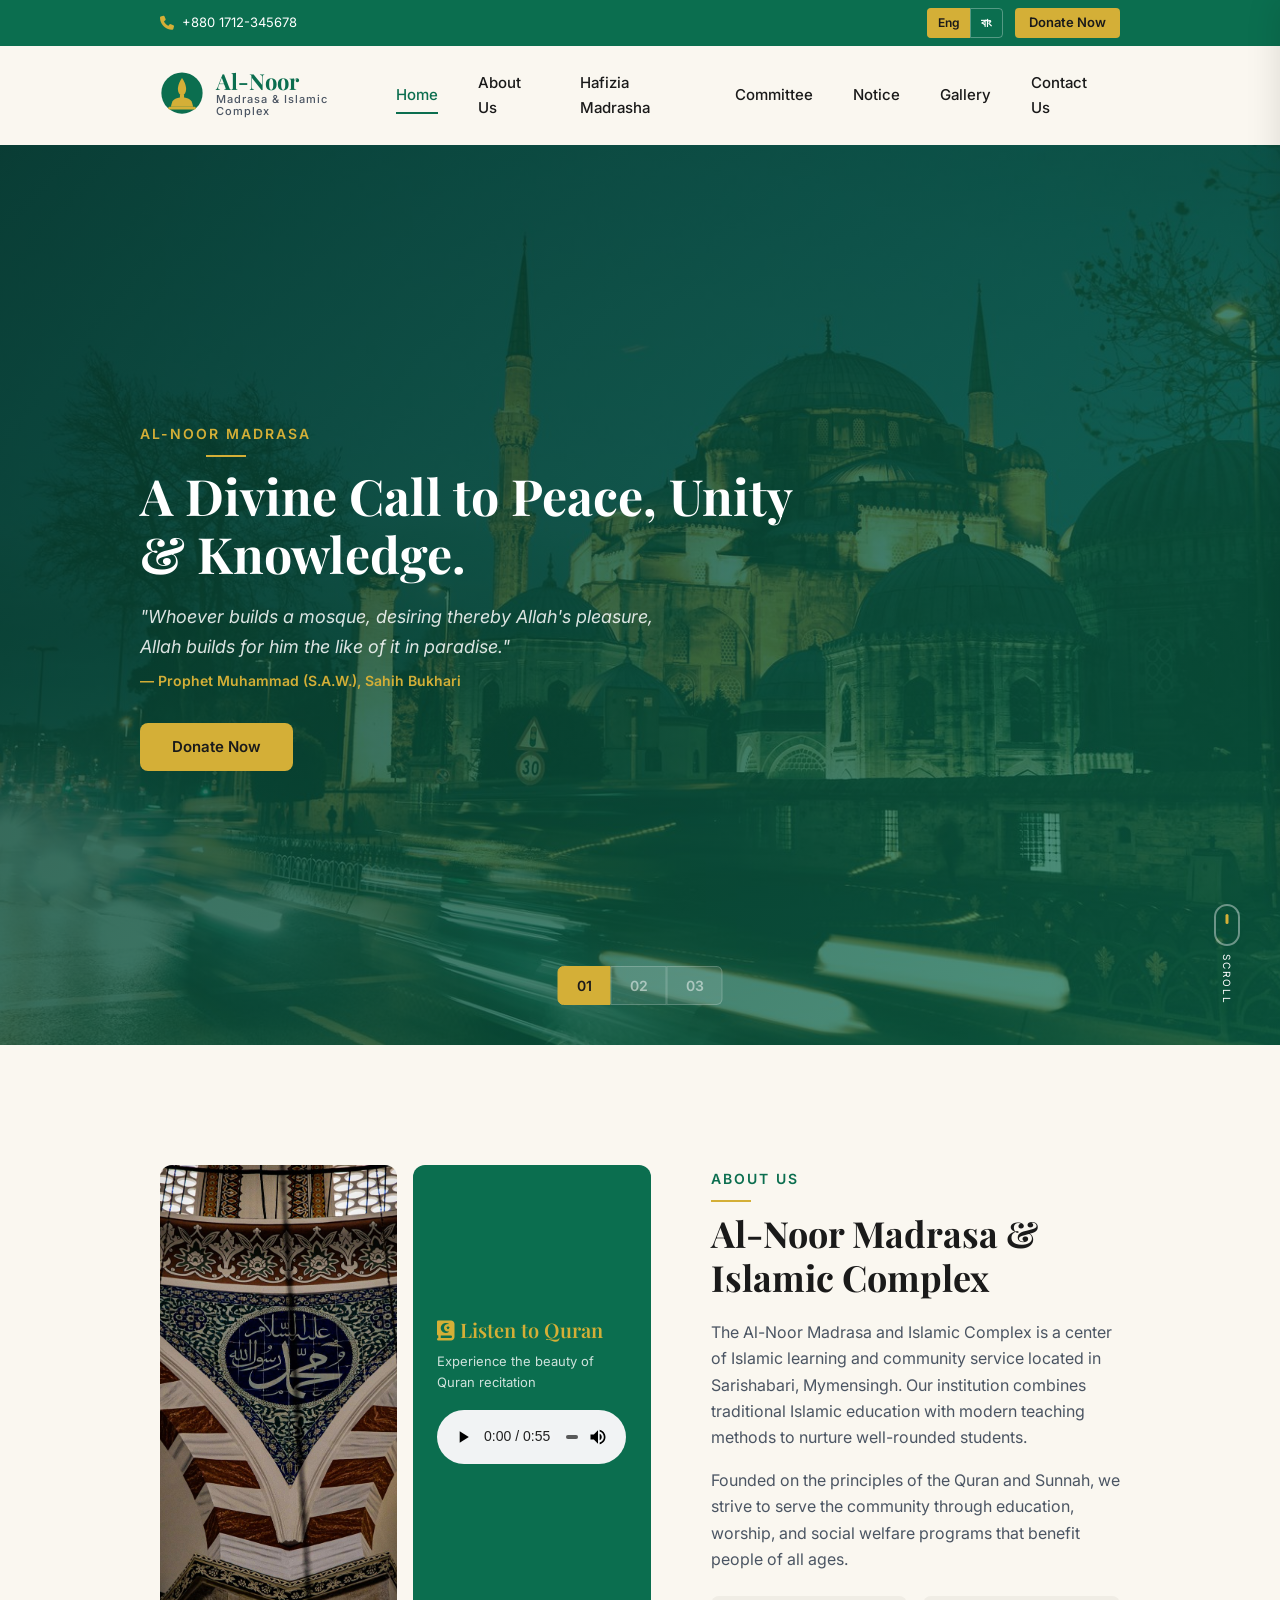
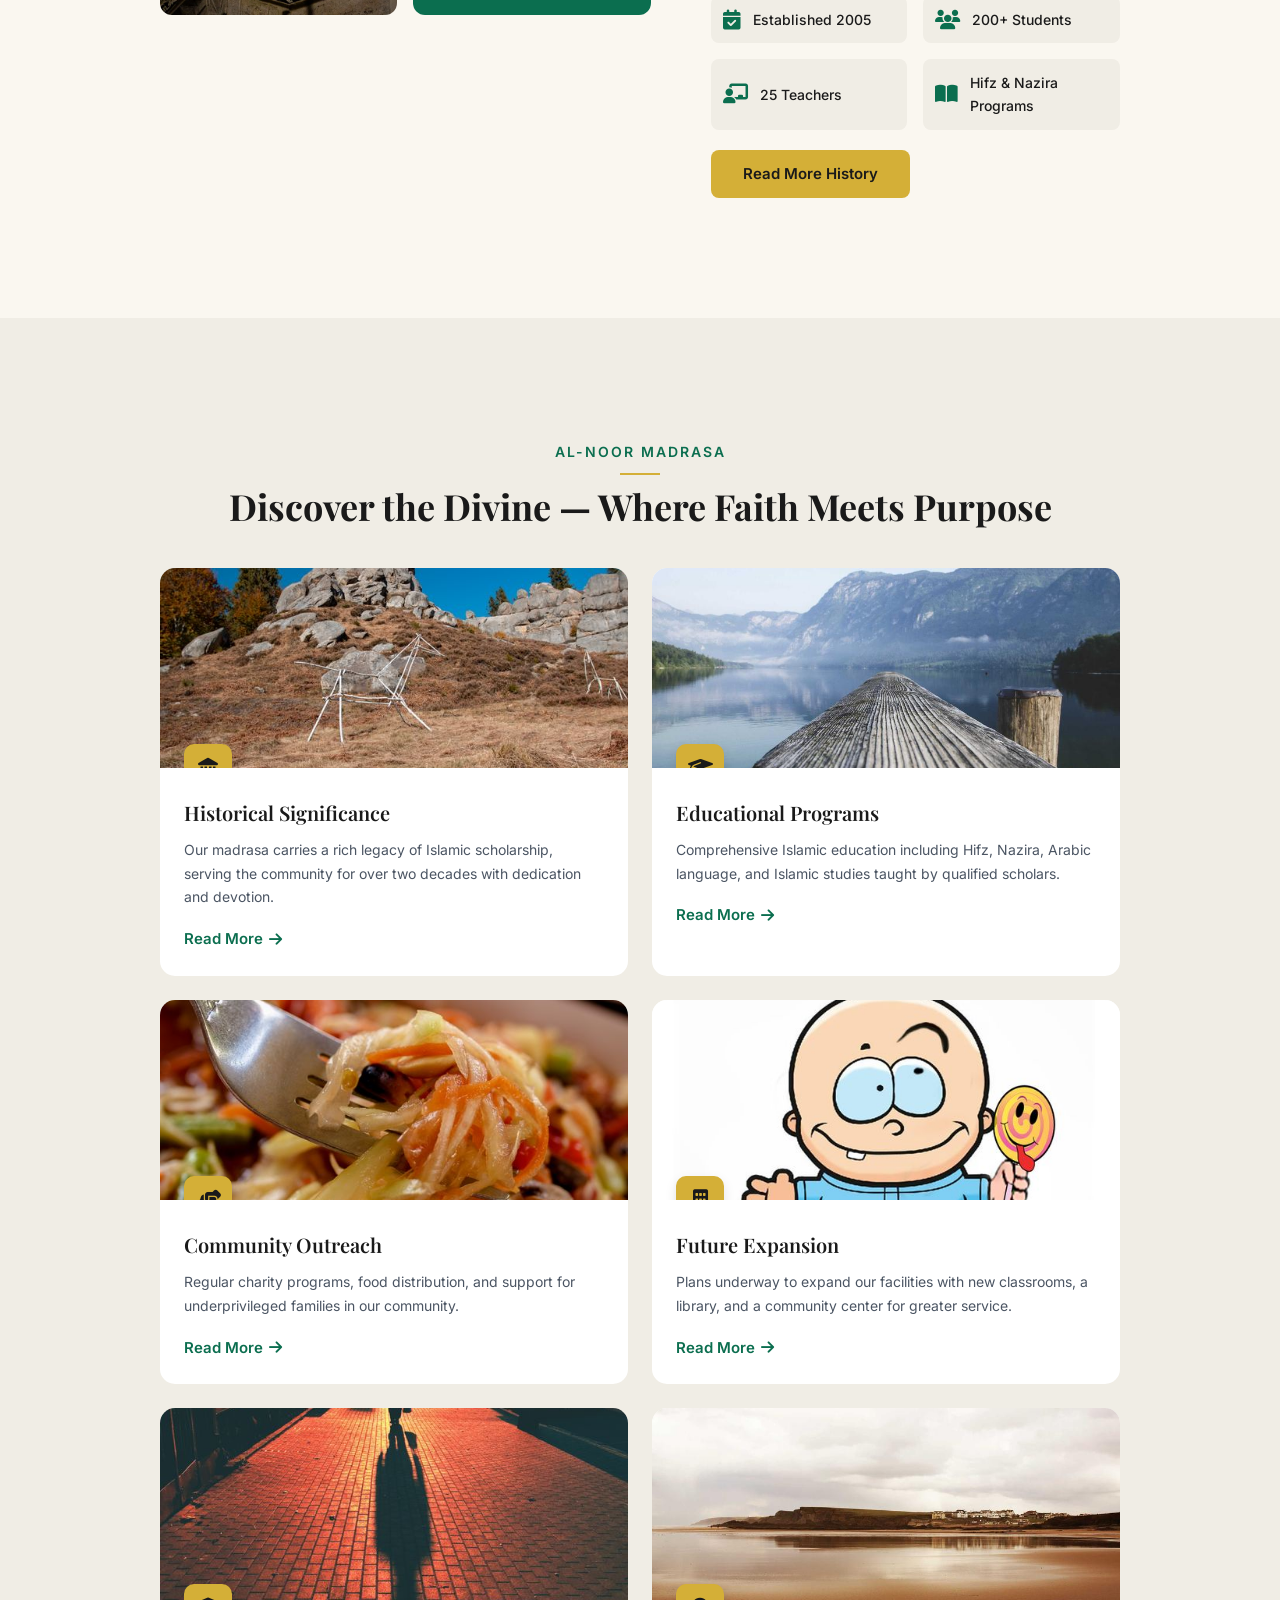
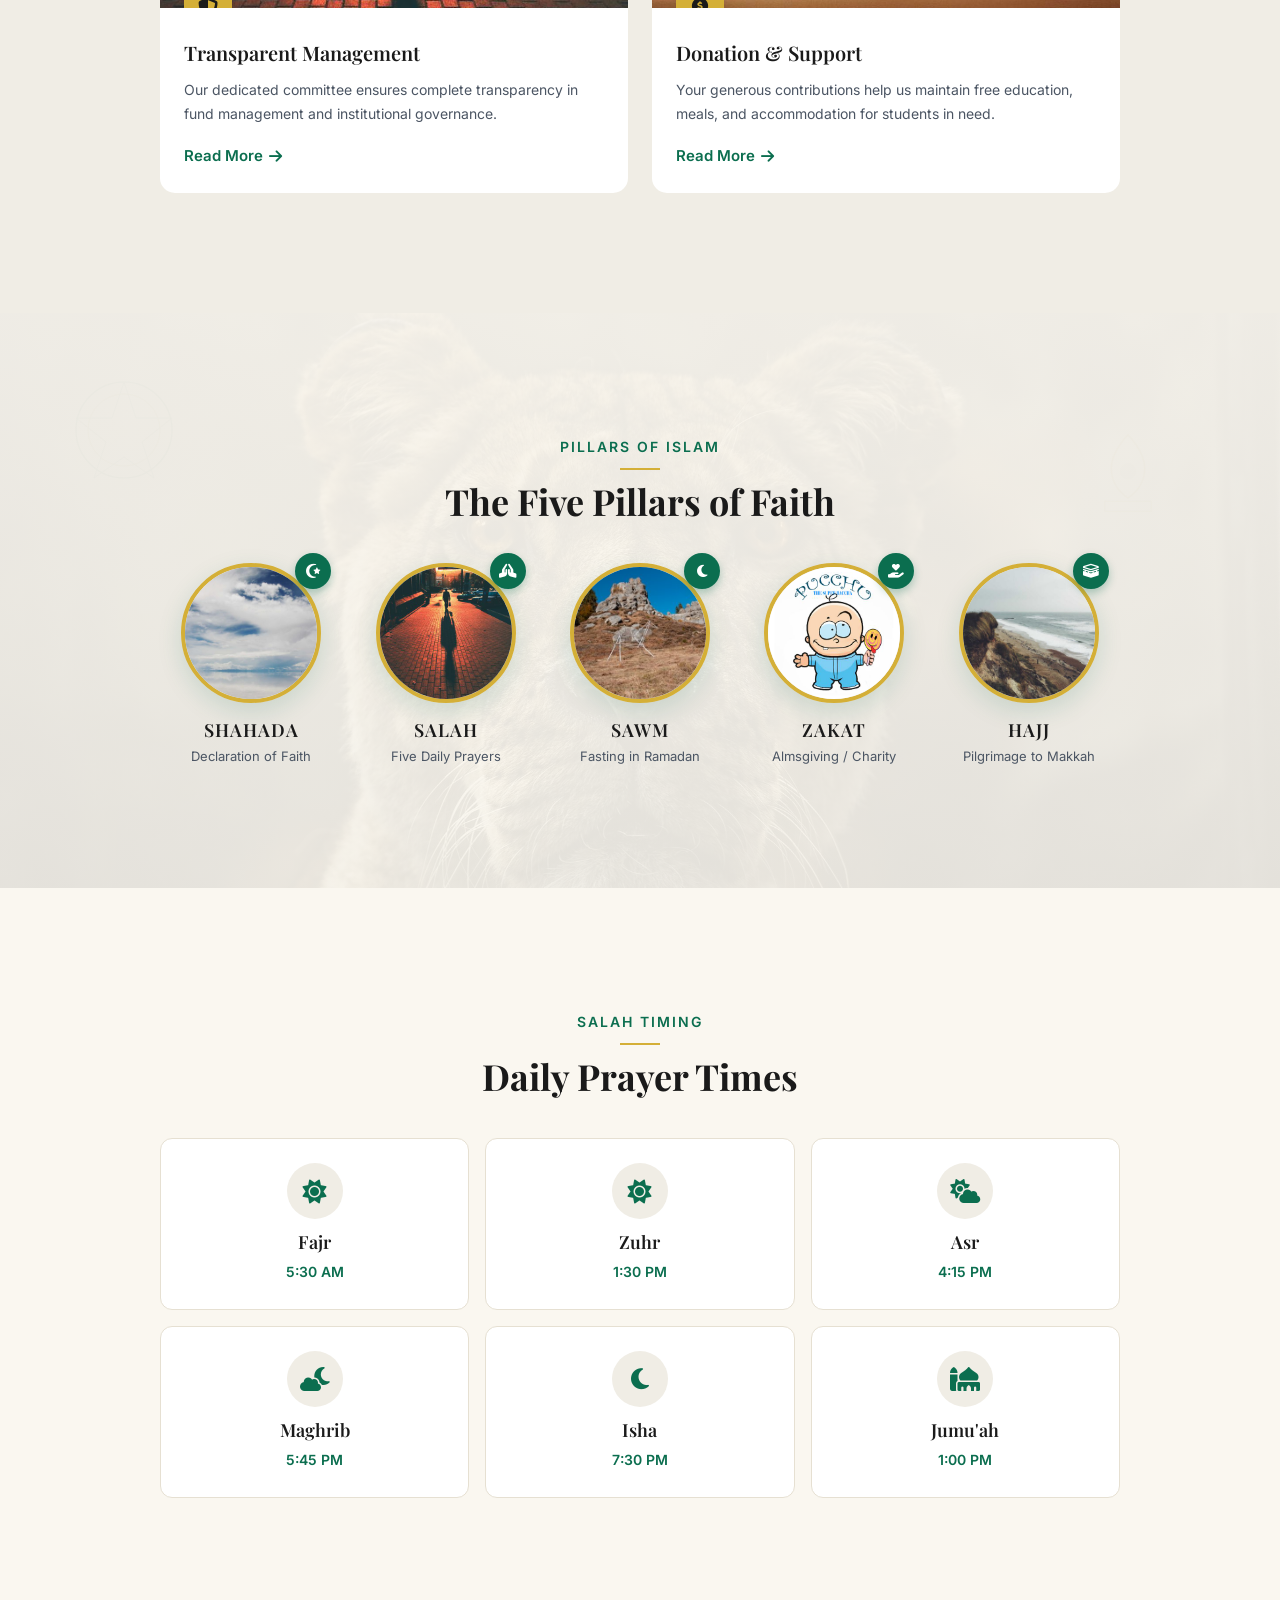
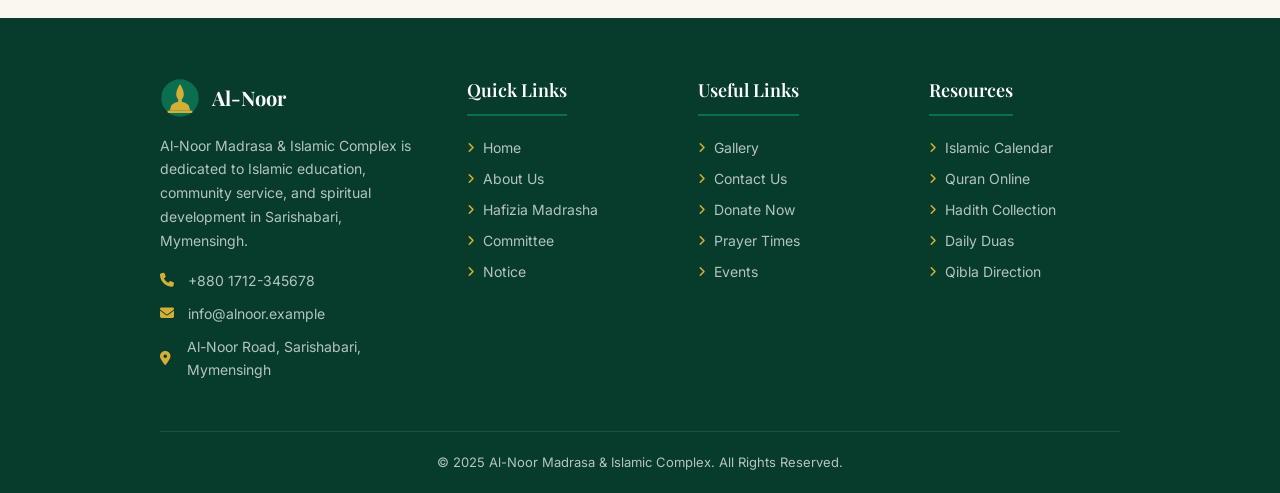
<file: index.html>
<!DOCTYPE html>
<html lang="en">
<head>
  <meta charset="UTF-8">
  <meta name="viewport" content="width=device-width, initial-scale=1.0">
  <title>Al-Noor Madrasa & Islamic Complex - Home</title>
  <meta name="description" content="Al-Noor Madrasa & Islamic Complex - A place of learning, worship, and community.">
  <link rel="icon" type="image/svg+xml" href="assets/img/icons/favicon.svg">
  <link rel="preconnect" href="https://fonts.googleapis.com">
  <link rel="preconnect" href="https://fonts.gstatic.com" crossorigin>
  <link href="https://fonts.googleapis.com/css2?family=Inter:wght@400;500;600;700&family=Playfair+Display:wght@400;500;600;700&display=swap" rel="stylesheet">
  <link rel="stylesheet" href="https://cdnjs.cloudflare.com/ajax/libs/font-awesome/6.5.1/css/all.min.css">
  <link rel="stylesheet" href="assets/css/style.css?v=2">
</head>
<body>

<!-- Preloader -->
<div class="preloader">
  <div class="preloader-inner">
    <div class="logo-text">Al-Noor</div>
    <div class="loading-text">
      <span class="letter">L</span><span class="letter">o</span><span class="letter">a</span><span class="letter">d</span><span class="letter">i</span><span class="letter">n</span><span class="letter">g</span><span class="letter">.</span><span class="letter">.</span><span class="letter">.</span>
    </div>
  </div>
</div>

<!-- Menu Overlay -->
<div class="menu-overlay"></div>

<!-- Mobile Menu -->
<div class="th-menu-wrapper">
  <div class="th-menu-area">
    <button class="th-menu-toggle-close"><i class="fas fa-times"></i></button>
    <div class="mobile-logo">
      <a href="index.html" style="display:flex;align-items:center;gap:10px;">
        <img src="assets/img/icons/favicon.svg" alt="Logo" style="width:36px;">
        <span style="font-family:var(--title-font);font-size:18px;font-weight:700;color:var(--theme-color);">Al-Noor</span>
      </a>
    </div>
    <nav class="th-mobile-menu">
      <ul>
        <li><a href="index.html" class="active">Home</a></li>
        <li><a href="about-us.html">About Us</a></li>
        <li><a href="hafizia-madrasha.html">Hafizia Madrasha</a></li>
        <li><a href="committee.html">Committee</a></li>
        <li><a href="notice.html">Notice</a></li>
        <li><a href="gallery.html">Gallery</a></li>
        <li><a href="contact-us.html">Contact Us</a></li>
      </ul>
    </nav>
  </div>
</div>

<!-- Header -->
<header class="th-header">
  <div class="header-top">
    <div class="container">
      <div style="display:flex;justify-content:space-between;align-items:center;">
        <div class="header-links" style="display:flex;gap:20px;">
          <li><i class="fas fa-phone"></i><a href="tel:+8801712345678">+880 1712-345678</a></li>
          <li style="display:none;" class="d-md-block"><i class="fas fa-map-marker-alt"></i> Al-Noor Road, Sarishabari, Mymensingh</li>
        </div>
        <div style="display:flex;align-items:center;gap:12px;">
          <div class="lang-toggle">
            <a href="#" class="active">Eng</a>
            <a href="#">বাং</a>
          </div>
          <a href="donate.html" style="padding:4px 14px;background:var(--theme-color2);color:var(--title-color);font-size:13px;font-weight:600;border-radius:4px;">Donate Now</a>
        </div>
      </div>
    </div>
  </div>
  <div class="sticky-wrapper">
    <div class="menu-area">
      <div class="container" style="display:flex;align-items:center;justify-content:space-between;">
        <div class="header-logo">
          <a href="index.html">
            <img src="assets/img/icons/favicon.svg" alt="Logo" class="logo-icon" style="width:44px;height:44px;">
            <span class="logo-text">Al-Noor<small>Madrasa & Islamic Complex</small></span>
          </a>
        </div>
        <nav class="main-menu">
          <ul>
            <li><a href="index.html" class="active">Home</a></li>
            <li><a href="about-us.html">About Us</a></li>
            <li><a href="hafizia-madrasha.html">Hafizia Madrasha</a></li>
            <li><a href="committee.html">Committee</a></li>
            <li><a href="notice.html">Notice</a></li>
            <li><a href="gallery.html">Gallery</a></li>
            <li><a href="contact-us.html">Contact Us</a></li>
          </ul>
        </nav>
        <button type="button" class="th-menu-toggle"><i class="fas fa-bars"></i></button>
      </div>
    </div>
  </div>
</header>

<!-- Hero Slider -->
<div class="th-hero-wrapper">
  <div class="hero-slider">
    <div class="hero-slide active" style="position:absolute;top:0;left:0;width:100%;height:100%;opacity:1;z-index:1;">
      <div class="hero-bg" style="background-image:url('assets/img/hero/hero-1.jpg');"></div>
      <div class="container hero-content">
        <div>
          <span class="sub-title" data-ani="slideindown" data-ani-delay="0.2s">Al-Noor Madrasa</span>
          <h1 class="hero-title" data-ani="slideinup" data-ani-delay="0.4s">A Divine Call to Peace, Unity & Knowledge.</h1>
          <p class="hero-text" data-ani="slideinup" data-ani-delay="0.6s">"Whoever builds a mosque, desiring thereby Allah's pleasure, Allah builds for him the like of it in paradise."<cite>— Prophet Muhammad (S.A.W.), Sahih Bukhari</cite></p>
          <a href="donate.html" class="th-btn" data-ani="slideinup" data-ani-delay="0.8s"><span class="btn-text" data-front="Donate Now" data-back="Donate Now"></span></a>
        </div>
      </div>
    </div>
    <div class="hero-slide" style="position:absolute;top:0;left:0;width:100%;height:100%;opacity:0;z-index:0;">
      <div class="hero-bg" style="background-image:url('assets/img/hero/hero-2.jpg');"></div>
      <div class="container hero-content">
        <div>
          <span class="sub-title" data-ani="slideindown" data-ani-delay="0.2s">Education & Faith</span>
          <h1 class="hero-title" data-ani="slideinup" data-ani-delay="0.4s">Nurturing Minds, Strengthening Souls.</h1>
          <p class="hero-text" data-ani="slideinup" data-ani-delay="0.6s">"Seeking knowledge is an obligation upon every Muslim."<cite>— Prophet Muhammad (S.A.W.), Sunan Ibn Majah</cite></p>
          <a href="about-us.html" class="th-btn" data-ani="slideinup" data-ani-delay="0.8s"><span class="btn-text" data-front="Learn More" data-back="Learn More"></span></a>
        </div>
      </div>
    </div>
    <div class="hero-slide" style="position:absolute;top:0;left:0;width:100%;height:100%;opacity:0;z-index:0;">
      <div class="hero-bg" style="background-image:url('assets/img/hero/hero-3.jpg');"></div>
      <div class="container hero-content">
        <div>
          <span class="sub-title" data-ani="slideindown" data-ani-delay="0.2s">Community Service</span>
          <h1 class="hero-title" data-ani="slideinup" data-ani-delay="0.4s">Building a Stronger Ummah Together.</h1>
          <p class="hero-text" data-ani="slideinup" data-ani-delay="0.6s">"The best of people are those who are most beneficial to people."<cite>— Prophet Muhammad (S.A.W.), Al-Mu'jam al-Awsat</cite></p>
          <a href="hafizia-madrasha.html" class="th-btn" data-ani="slideinup" data-ani-delay="0.8s"><span class="btn-text" data-front="Our Programs" data-back="Our Programs"></span></a>
        </div>
      </div>
    </div>
  </div>
  <div class="slider-controller">
    <div class="hero-tabs">
      <button class="tab-btn active">01</button>
      <button class="tab-btn">02</button>
      <button class="tab-btn">03</button>
    </div>
  </div>
  <div class="scroll-down">
    <a href="#about">
      <span class="scroll-mouse"></span>
      <span style="writing-mode:vertical-rl;text-orientation:mixed;font-size:10px;letter-spacing:2px;">SCROLL</span>
    </a>
  </div>
</div>

<!-- About Section -->
<section class="about-section" id="about">
  <div class="container">
    <div class="about-grid">
      <div class="about-images" data-ani="slideinleft">
        <div class="img-main">
          <img src="assets/img/about/about-1.jpg" alt="About Al-Noor Madrasa">
        </div>
        <div class="audio-card">
          <h3><i class="fas fa-quran"></i> Listen to Quran</h3>
          <p>Experience the beauty of Quran recitation</p>
          <audio controls>
            <source src="assets/audio/recitation.mp3" type="audio/mpeg">
            Your browser does not support the audio element.
          </audio>
        </div>
      </div>
      <div class="about-content" data-ani="slideinright">
        <span class="sub-title text-start">About Us</span>
        <h2 class="sec-title">Al-Noor Madrasa & Islamic Complex</h2>
        <p>The Al-Noor Madrasa and Islamic Complex is a center of Islamic learning and community service located in Sarishabari, Mymensingh. Our institution combines traditional Islamic education with modern teaching methods to nurture well-rounded students.</p>
        <p>Founded on the principles of the Quran and Sunnah, we strive to serve the community through education, worship, and social welfare programs that benefit people of all ages.</p>
        <div class="about-facts">
          <div class="about-fact-item"><i class="fas fa-calendar-check"></i><span>Established 2005</span></div>
          <div class="about-fact-item"><i class="fas fa-users"></i><span>200+ Students</span></div>
          <div class="about-fact-item"><i class="fas fa-chalkboard-teacher"></i><span>25 Teachers</span></div>
          <div class="about-fact-item"><i class="fas fa-book-open"></i><span>Hifz & Nazira Programs</span></div>
        </div>
        <a href="about-us.html" class="th-btn"><span class="btn-text" data-front="Read More History" data-back="Read More History"></span></a>
      </div>
    </div>
  </div>
</section>

<!-- Features Section -->
<section class="features-section">
  <div class="container">
    <div class="title-area text-center" data-ani="slideinup">
      <span class="sub-title">Al-Noor Madrasa</span>
      <h2 class="sec-title">Discover the Divine — Where Faith Meets Purpose</h2>
    </div>
    <div class="features-grid">
      <div class="feature-card" data-ani="slideinup" data-ani-delay="0.1s">
        <div class="card-img">
          <img src="assets/img/features/feature-1.jpg" alt="Historical Significance">
          <span class="card-icon"><i class="fas fa-landmark"></i></span>
        </div>
        <div class="card-body">
          <h3>Historical Significance</h3>
          <p>Our madrasa carries a rich legacy of Islamic scholarship, serving the community for over two decades with dedication and devotion.</p>
          <a href="#" class="simple-btn">Read More <i class="fas fa-arrow-right"></i></a>
        </div>
      </div>
      <div class="feature-card" data-ani="slideinup" data-ani-delay="0.2s">
        <div class="card-img">
          <img src="assets/img/features/feature-2.jpg" alt="Educational Programs">
          <span class="card-icon"><i class="fas fa-graduation-cap"></i></span>
        </div>
        <div class="card-body">
          <h3>Educational Programs</h3>
          <p>Comprehensive Islamic education including Hifz, Nazira, Arabic language, and Islamic studies taught by qualified scholars.</p>
          <a href="#" class="simple-btn">Read More <i class="fas fa-arrow-right"></i></a>
        </div>
      </div>
      <div class="feature-card" data-ani="slideinup" data-ani-delay="0.3s">
        <div class="card-img">
          <img src="assets/img/features/feature-3.jpg" alt="Community Outreach">
          <span class="card-icon"><i class="fas fa-hands-helping"></i></span>
        </div>
        <div class="card-body">
          <h3>Community Outreach</h3>
          <p>Regular charity programs, food distribution, and support for underprivileged families in our community.</p>
          <a href="#" class="simple-btn">Read More <i class="fas fa-arrow-right"></i></a>
        </div>
      </div>
      <div class="feature-card" data-ani="slideinup" data-ani-delay="0.1s">
        <div class="card-img">
          <img src="assets/img/features/feature-4.jpg" alt="Future Expansion">
          <span class="card-icon"><i class="fas fa-building"></i></span>
        </div>
        <div class="card-body">
          <h3>Future Expansion</h3>
          <p>Plans underway to expand our facilities with new classrooms, a library, and a community center for greater service.</p>
          <a href="#" class="simple-btn">Read More <i class="fas fa-arrow-right"></i></a>
        </div>
      </div>
      <div class="feature-card" data-ani="slideinup" data-ani-delay="0.2s">
        <div class="card-img">
          <img src="assets/img/features/feature-5.jpg" alt="Transparent Management">
          <span class="card-icon"><i class="fas fa-shield-alt"></i></span>
        </div>
        <div class="card-body">
          <h3>Transparent Management</h3>
          <p>Our dedicated committee ensures complete transparency in fund management and institutional governance.</p>
          <a href="#" class="simple-btn">Read More <i class="fas fa-arrow-right"></i></a>
        </div>
      </div>
      <div class="feature-card" data-ani="slideinup" data-ani-delay="0.3s">
        <div class="card-img">
          <img src="assets/img/features/feature-6.jpg" alt="Donation & Support">
          <span class="card-icon"><i class="fas fa-donate"></i></span>
        </div>
        <div class="card-body">
          <h3>Donation & Support</h3>
          <p>Your generous contributions help us maintain free education, meals, and accommodation for students in need.</p>
          <a href="#" class="simple-btn">Read More <i class="fas fa-arrow-right"></i></a>
        </div>
      </div>
    </div>
  </div>
</section>

<!-- Pillars of Islam Section -->
<section class="pillars-section">
  <img src="assets/img/shapes/shape-1.svg" alt="" class="floating-shape shape-1" style="width:120px;">
  <img src="assets/img/shapes/shape-2.svg" alt="" class="floating-shape shape-2" style="width:100px;">
  <div class="container">
    <div class="title-area text-center" data-ani="slideinup">
      <span class="sub-title">Pillars of Islam</span>
      <h2 class="sec-title">The Five Pillars of Faith</h2>
    </div>
    <div class="pillars-grid">
      <div class="pillar-item" data-ani="slideinup" data-ani-delay="0.1s">
        <div class="pillar-img"><img src="assets/img/pillars/pillar-1.jpg" alt="Shahada"></div>
        <span class="pillar-icon"><i class="fas fa-star-and-crescent"></i></span>
        <h3>Shahada</h3>
        <p>Declaration of Faith</p>
      </div>
      <div class="pillar-item" data-ani="slideinup" data-ani-delay="0.2s">
        <div class="pillar-img"><img src="assets/img/pillars/pillar-2.jpg" alt="Salah"></div>
        <span class="pillar-icon"><i class="fas fa-praying-hands"></i></span>
        <h3>Salah</h3>
        <p>Five Daily Prayers</p>
      </div>
      <div class="pillar-item" data-ani="slideinup" data-ani-delay="0.3s">
        <div class="pillar-img"><img src="assets/img/pillars/pillar-3.jpg" alt="Sawm"></div>
        <span class="pillar-icon"><i class="fas fa-moon"></i></span>
        <h3>Sawm</h3>
        <p>Fasting in Ramadan</p>
      </div>
      <div class="pillar-item" data-ani="slideinup" data-ani-delay="0.4s">
        <div class="pillar-img"><img src="assets/img/pillars/pillar-4.jpg" alt="Zakat"></div>
        <span class="pillar-icon"><i class="fas fa-hand-holding-heart"></i></span>
        <h3>Zakat</h3>
        <p>Almsgiving / Charity</p>
      </div>
      <div class="pillar-item" data-ani="slideinup" data-ani-delay="0.5s">
        <div class="pillar-img"><img src="assets/img/pillars/pillar-5.jpg" alt="Hajj"></div>
        <span class="pillar-icon"><i class="fas fa-kaaba"></i></span>
        <h3>Hajj</h3>
        <p>Pilgrimage to Makkah</p>
      </div>
    </div>
  </div>
</section>

<!-- Prayer Timings Section -->
<section class="prayer-section">
  <div class="container">
    <div class="title-area text-center" data-ani="slideinup">
      <span class="sub-title">Salah Timing</span>
      <h2 class="sec-title">Daily Prayer Times</h2>
    </div>
    <div class="prayer-grid">
      <div class="prayer-item" data-ani="slideinup" data-ani-delay="0.1s">
        <div class="prayer-icon"><i class="fas fa-sun"></i></div>
        <h3>Fajr</h3>
        <span class="prayer-time">5:30 AM</span>
      </div>
      <div class="prayer-item" data-ani="slideinup" data-ani-delay="0.15s">
        <div class="prayer-icon"><i class="fas fa-sun"></i></div>
        <h3>Zuhr</h3>
        <span class="prayer-time">1:30 PM</span>
      </div>
      <div class="prayer-item" data-ani="slideinup" data-ani-delay="0.2s">
        <div class="prayer-icon"><i class="fas fa-cloud-sun"></i></div>
        <h3>Asr</h3>
        <span class="prayer-time">4:15 PM</span>
      </div>
      <div class="prayer-item" data-ani="slideinup" data-ani-delay="0.25s">
        <div class="prayer-icon"><i class="fas fa-cloud-moon"></i></div>
        <h3>Maghrib</h3>
        <span class="prayer-time">5:45 PM</span>
      </div>
      <div class="prayer-item" data-ani="slideinup" data-ani-delay="0.3s">
        <div class="prayer-icon"><i class="fas fa-moon"></i></div>
        <h3>Isha</h3>
        <span class="prayer-time">7:30 PM</span>
      </div>
      <div class="prayer-item" data-ani="slideinup" data-ani-delay="0.35s">
        <div class="prayer-icon"><i class="fas fa-mosque"></i></div>
        <h3>Jumu'ah</h3>
        <span class="prayer-time">1:00 PM</span>
      </div>
    </div>
  </div>
</section>

<!-- Footer -->
<footer class="footer-wrapper">
  <div class="container">
    <div class="footer-grid">
      <div class="footer-widget footer-about">
        <div class="footer-logo">
          <img src="assets/img/icons/favicon.svg" alt="Logo" class="logo-icon">
          <span>Al-Noor</span>
        </div>
        <p>Al-Noor Madrasa & Islamic Complex is dedicated to Islamic education, community service, and spiritual development in Sarishabari, Mymensingh.</p>
        <div class="footer-contact-item"><i class="fas fa-phone"></i><a href="tel:+8801712345678" style="color:inherit;">+880 1712-345678</a></div>
        <div class="footer-contact-item"><i class="fas fa-envelope"></i><a href="mailto:info@alnoor.example" style="color:inherit;">info@alnoor.example</a></div>
        <div class="footer-contact-item"><i class="fas fa-map-marker-alt"></i><span>Al-Noor Road, Sarishabari, Mymensingh</span></div>
      </div>
      <div class="footer-widget">
        <h3>Quick Links</h3>
        <div class="footer-links">
          <a href="index.html">Home</a>
          <a href="about-us.html">About Us</a>
          <a href="hafizia-madrasha.html">Hafizia Madrasha</a>
          <a href="committee.html">Committee</a>
          <a href="notice.html">Notice</a>
        </div>
      </div>
      <div class="footer-widget">
        <h3>Useful Links</h3>
        <div class="footer-links">
          <a href="gallery.html">Gallery</a>
          <a href="contact-us.html">Contact Us</a>
          <a href="donate.html">Donate Now</a>
          <a href="#">Prayer Times</a>
          <a href="#">Events</a>
        </div>
      </div>
      <div class="footer-widget">
        <h3>Resources</h3>
        <div class="footer-links">
          <a href="#">Islamic Calendar</a>
          <a href="#">Quran Online</a>
          <a href="#">Hadith Collection</a>
          <a href="#">Daily Duas</a>
          <a href="#">Qibla Direction</a>
        </div>
      </div>
    </div>
    <div class="footer-bottom">
      <p>&copy; 2025 Al-Noor Madrasa & Islamic Complex. All Rights Reserved.</p>
    </div>
  </div>
</footer>

<!-- Scroll Top Button -->
<div class="scroll-top-btn">
  <i class="fas fa-arrow-up"></i>
  <svg class="progress-ring" viewBox="0 0 54 54">
    <circle cx="27" cy="27" r="24"></circle>
  </svg>
</div>

<script src="assets/js/main.js?v=2"></script>
</body>
</html>
</file>
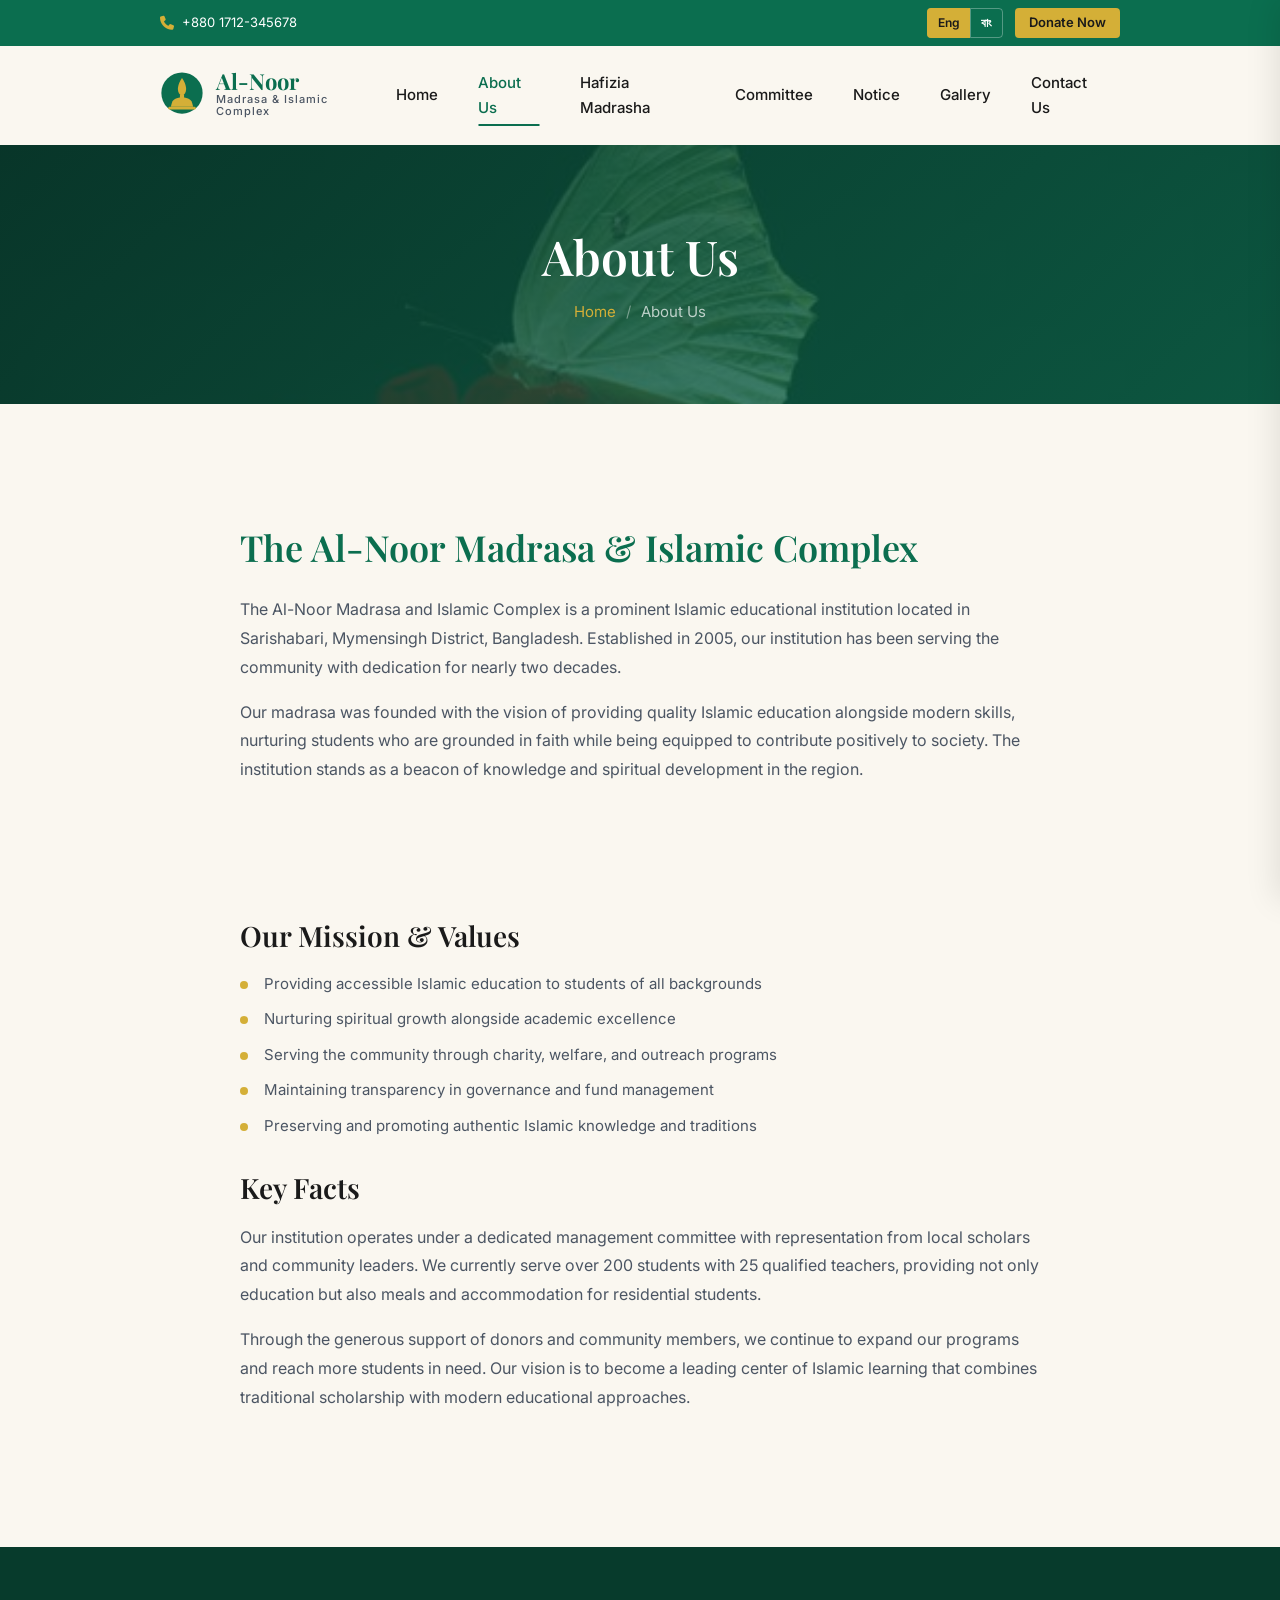
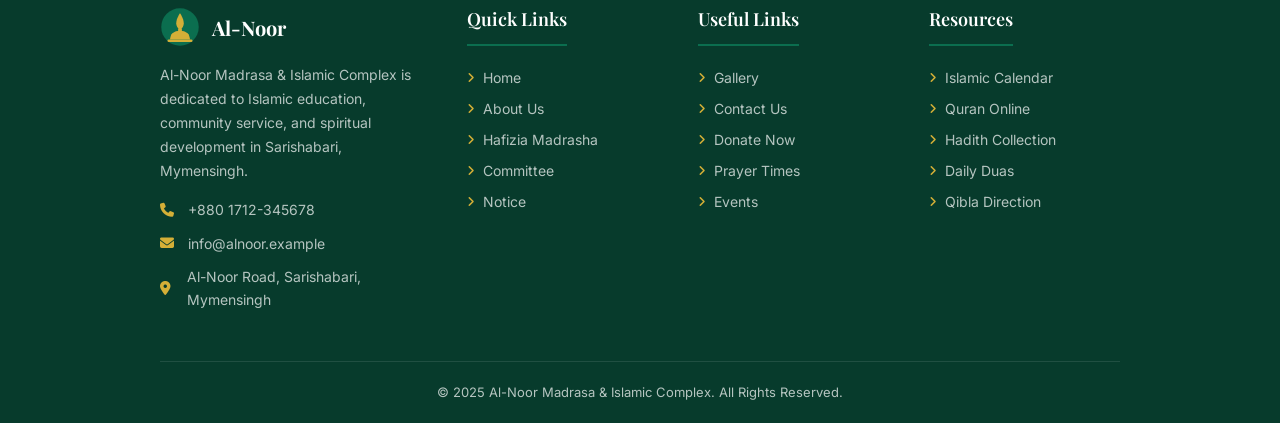
<file: about-us.html>
<!DOCTYPE html>
<html lang="en">
<head>
  <meta charset="UTF-8">
  <meta name="viewport" content="width=device-width, initial-scale=1.0">
  <title>About Us - Al-Noor Madrasa & Islamic Complex</title>
  <meta name="description" content="Learn about the history, mission, and values of Al-Noor Madrasa & Islamic Complex.">
  <link rel="icon" type="image/svg+xml" href="assets/img/icons/favicon.svg">
  <link rel="preconnect" href="https://fonts.googleapis.com">
  <link rel="preconnect" href="https://fonts.gstatic.com" crossorigin>
  <link href="https://fonts.googleapis.com/css2?family=Inter:wght@400;500;600;700&family=Playfair+Display:wght@400;500;600;700&display=swap" rel="stylesheet">
  <link rel="stylesheet" href="https://cdnjs.cloudflare.com/ajax/libs/font-awesome/6.5.1/css/all.min.css">
  <link rel="stylesheet" href="assets/css/style.css?v=2">
</head>
<body>

<!-- Preloader -->
<div class="preloader"><div class="preloader-inner"><div class="logo-text">Al-Noor</div><div class="loading-text"><span class="letter">L</span><span class="letter">o</span><span class="letter">a</span><span class="letter">d</span><span class="letter">i</span><span class="letter">n</span><span class="letter">g</span><span class="letter">.</span><span class="letter">.</span><span class="letter">.</span></div></div></div>
<div class="menu-overlay"></div>
<div class="th-menu-wrapper"><div class="th-menu-area"><button class="th-menu-toggle-close"><i class="fas fa-times"></i></button><div class="mobile-logo"><a href="index.html" style="display:flex;align-items:center;gap:10px;"><img src="assets/img/icons/favicon.svg" alt="Logo" style="width:36px;"><span style="font-family:var(--title-font);font-size:18px;font-weight:700;color:var(--theme-color);">Al-Noor</span></a></div><nav class="th-mobile-menu"><ul><li><a href="index.html">Home</a></li><li><a href="about-us.html" class="active">About Us</a></li><li><a href="hafizia-madrasha.html">Hafizia Madrasha</a></li><li><a href="committee.html">Committee</a></li><li><a href="notice.html">Notice</a></li><li><a href="gallery.html">Gallery</a></li><li><a href="contact-us.html">Contact Us</a></li></ul></nav></div></div>

<header class="th-header">
  <div class="header-top"><div class="container"><div style="display:flex;justify-content:space-between;align-items:center;"><div class="header-links" style="display:flex;gap:20px;"><li><i class="fas fa-phone"></i><a href="tel:+8801712345678">+880 1712-345678</a></li></div><div style="display:flex;align-items:center;gap:12px;"><div class="lang-toggle"><a href="#" class="active">Eng</a><a href="#">বাং</a></div><a href="donate.html" style="padding:4px 14px;background:var(--theme-color2);color:var(--title-color);font-size:13px;font-weight:600;border-radius:4px;">Donate Now</a></div></div></div></div>
  <div class="sticky-wrapper"><div class="menu-area"><div class="container" style="display:flex;align-items:center;justify-content:space-between;"><div class="header-logo"><a href="index.html"><img src="assets/img/icons/favicon.svg" alt="Logo" class="logo-icon" style="width:44px;height:44px;"><span class="logo-text">Al-Noor<small>Madrasa & Islamic Complex</small></span></a></div><nav class="main-menu"><ul><li><a href="index.html">Home</a></li><li><a href="about-us.html" class="active">About Us</a></li><li><a href="hafizia-madrasha.html">Hafizia Madrasha</a></li><li><a href="committee.html">Committee</a></li><li><a href="notice.html">Notice</a></li><li><a href="gallery.html">Gallery</a></li><li><a href="contact-us.html">Contact Us</a></li></ul></nav><button type="button" class="th-menu-toggle"><i class="fas fa-bars"></i></button></div></div></div>
</header>

<!-- Breadcrumb -->
<div class="breadcrumb-banner">
  <div class="container">
    <h1 data-ani="slideinup">About Us</h1>
    <div class="breadcrumb-menu" data-ani="slideinup" data-ani-delay="0.2s">
      <a href="index.html">Home</a>
      <span class="separator">/</span>
      <span>About Us</span>
    </div>
  </div>
</div>

<!-- Content -->
<section class="content-page">
  <div class="container">
    <div class="content-body">
      <h1 data-ani="slideinup">The Al-Noor Madrasa & Islamic Complex</h1>
      <p data-ani="slideinup" data-ani-delay="0.1s">The Al-Noor Madrasa and Islamic Complex is a prominent Islamic educational institution located in Sarishabari, Mymensingh District, Bangladesh. Established in 2005, our institution has been serving the community with dedication for nearly two decades.</p>
      <p data-ani="slideinup" data-ani-delay="0.15s">Our madrasa was founded with the vision of providing quality Islamic education alongside modern skills, nurturing students who are grounded in faith while being equipped to contribute positively to society. The institution stands as a beacon of knowledge and spiritual development in the region.</p>
      <p data-ani="slideinup" data-ani-delay="0.2s">The complex includes dedicated classrooms for Hifz (Quran memorization), Nazira (Quran reading), Arabic language studies, and Islamic jurisprudence. Our faculty consists of qualified scholars and teachers who are committed to excellence in education.</p>
      <h2 data-ani="slideinup" data-ani-delay="0.25s">Our Mission & Values</h2>
      <ul data-ani="slideinup" data-ani-delay="0.3s">
        <li>Providing accessible Islamic education to students of all backgrounds</li>
        <li>Nurturing spiritual growth alongside academic excellence</li>
        <li>Serving the community through charity, welfare, and outreach programs</li>
        <li>Maintaining transparency in governance and fund management</li>
        <li>Preserving and promoting authentic Islamic knowledge and traditions</li>
      </ul>
      <h2 data-ani="slideinup" data-ani-delay="0.35s">Key Facts</h2>
      <p data-ani="slideinup" data-ani-delay="0.4s">Our institution operates under a dedicated management committee with representation from local scholars and community leaders. We currently serve over 200 students with 25 qualified teachers, providing not only education but also meals and accommodation for residential students.</p>
      <p data-ani="slideinup" data-ani-delay="0.45s">Through the generous support of donors and community members, we continue to expand our programs and reach more students in need. Our vision is to become a leading center of Islamic learning that combines traditional scholarship with modern educational approaches.</p>
    </div>
  </div>
</section>

<!-- Footer -->
<footer class="footer-wrapper">
  <div class="container">
    <div class="footer-grid">
      <div class="footer-widget footer-about"><div class="footer-logo"><img src="assets/img/icons/favicon.svg" alt="Logo" class="logo-icon"><span>Al-Noor</span></div><p>Al-Noor Madrasa & Islamic Complex is dedicated to Islamic education, community service, and spiritual development in Sarishabari, Mymensingh.</p><div class="footer-contact-item"><i class="fas fa-phone"></i><a href="tel:+8801712345678" style="color:inherit;">+880 1712-345678</a></div><div class="footer-contact-item"><i class="fas fa-envelope"></i><span style="color:inherit;">info@alnoor.example</span></div><div class="footer-contact-item"><i class="fas fa-map-marker-alt"></i><span>Al-Noor Road, Sarishabari, Mymensingh</span></div></div>
      <div class="footer-widget"><h3>Quick Links</h3><div class="footer-links"><a href="index.html">Home</a><a href="about-us.html">About Us</a><a href="hafizia-madrasha.html">Hafizia Madrasha</a><a href="committee.html">Committee</a><a href="notice.html">Notice</a></div></div>
      <div class="footer-widget"><h3>Useful Links</h3><div class="footer-links"><a href="gallery.html">Gallery</a><a href="contact-us.html">Contact Us</a><a href="donate.html">Donate Now</a><a href="#">Prayer Times</a><a href="#">Events</a></div></div>
      <div class="footer-widget"><h3>Resources</h3><div class="footer-links"><a href="#">Islamic Calendar</a><a href="#">Quran Online</a><a href="#">Hadith Collection</a><a href="#">Daily Duas</a><a href="#">Qibla Direction</a></div></div>
    </div>
    <div class="footer-bottom"><p>&copy; 2025 Al-Noor Madrasa & Islamic Complex. All Rights Reserved.</p></div>
  </div>
</footer>
<div class="scroll-top-btn"><i class="fas fa-arrow-up"></i><svg class="progress-ring" viewBox="0 0 54 54"><circle cx="27" cy="27" r="24"></circle></svg></div>
<script src="assets/js/main.js?v=2"></script>
</body>
</html>
</file>
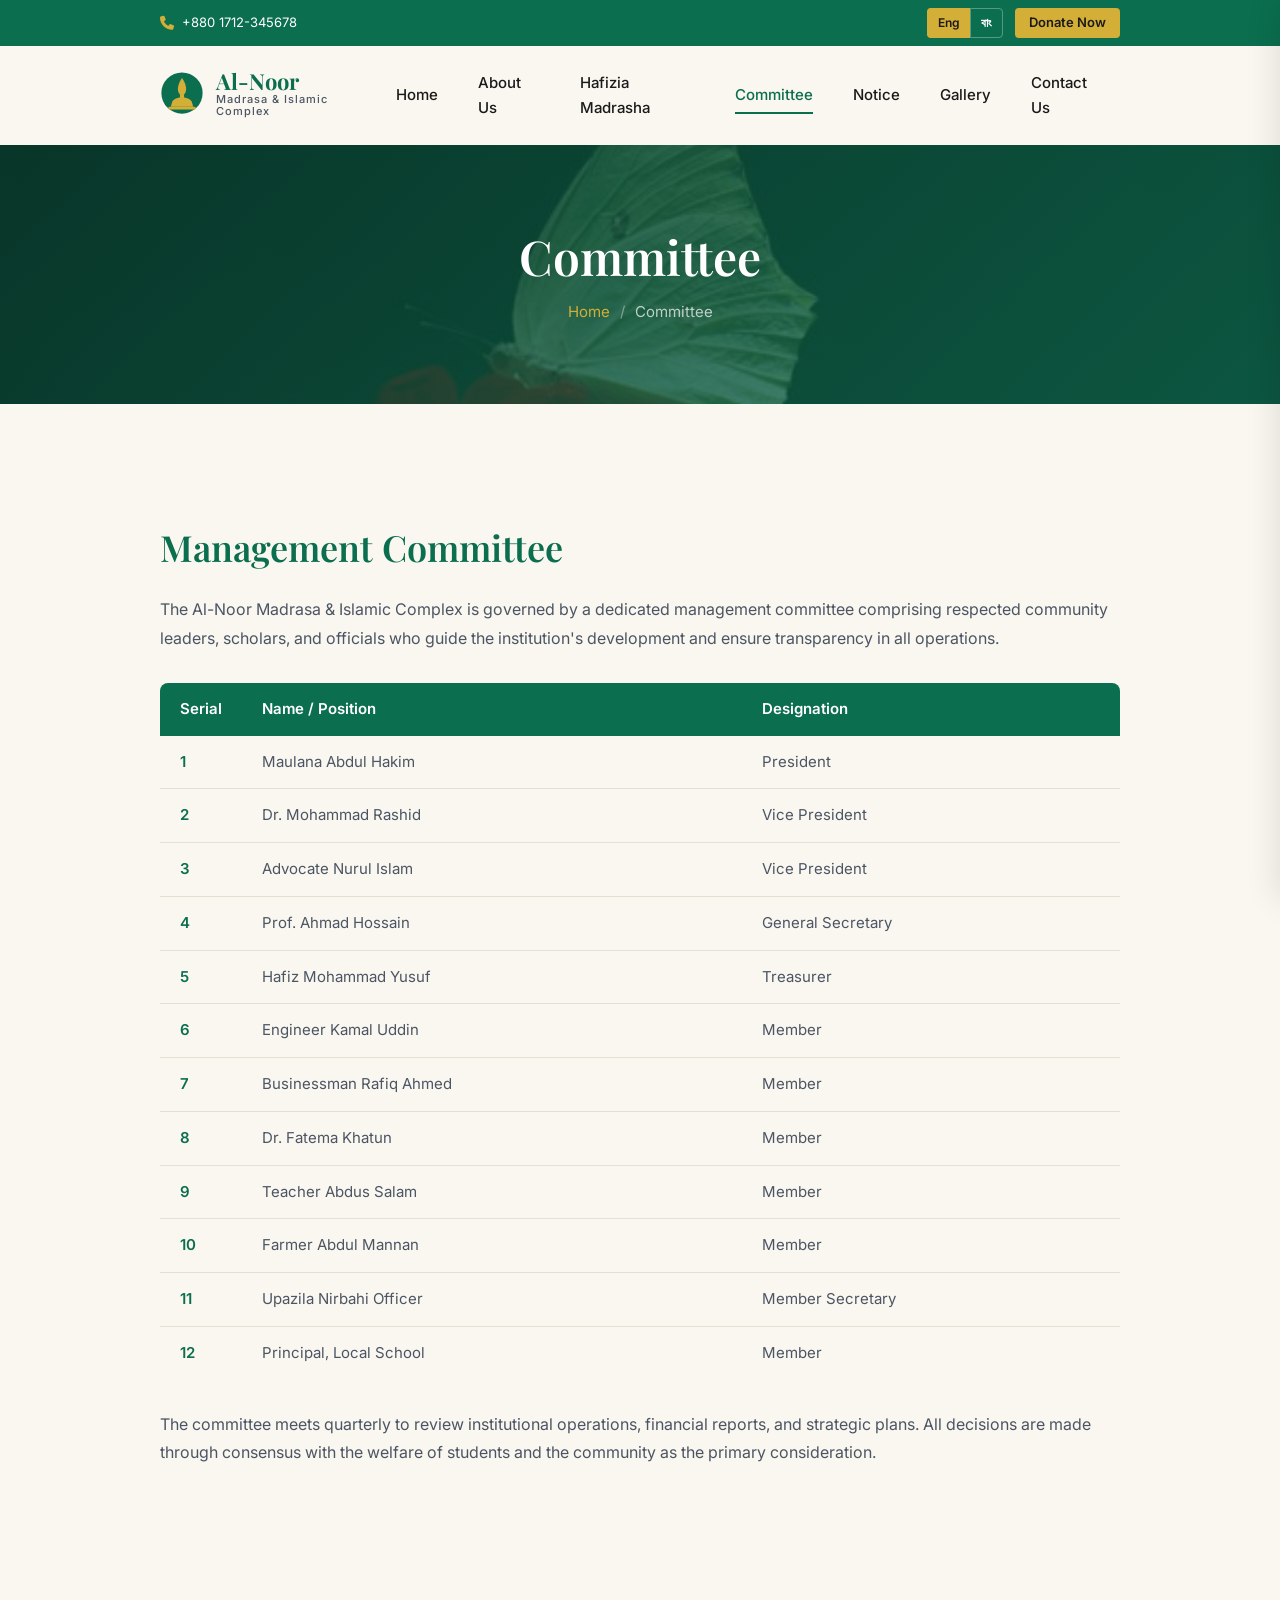
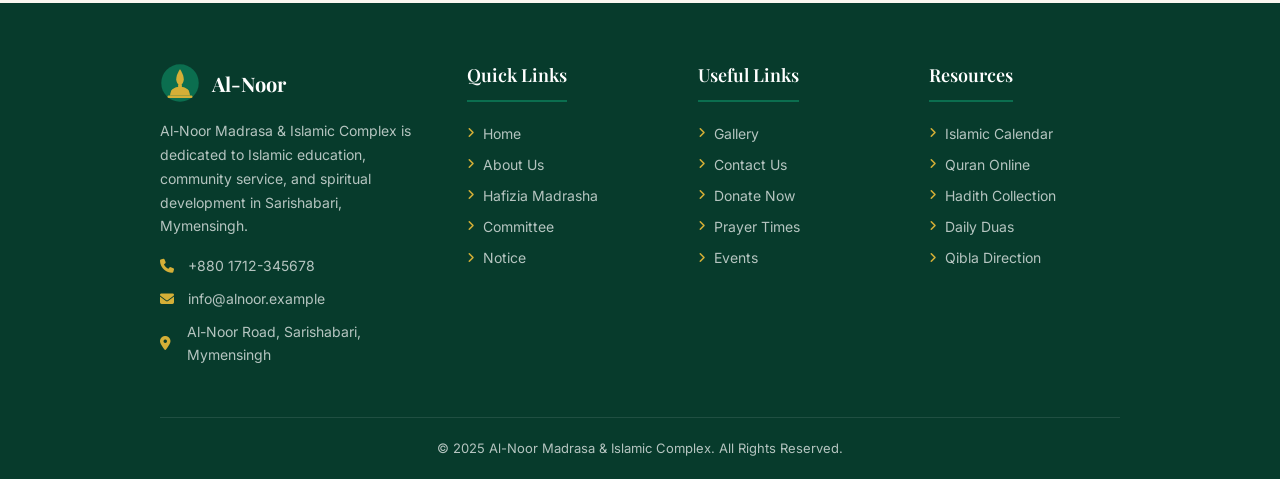
<file: committee.html>
<!DOCTYPE html>
<html lang="en">
<head>
  <meta charset="UTF-8">
  <meta name="viewport" content="width=device-width, initial-scale=1.0">
  <title>Committee - Al-Noor Madrasa & Islamic Complex</title>
  <meta name="description" content="Meet the management committee of Al-Noor Madrasa & Islamic Complex.">
  <link rel="icon" type="image/svg+xml" href="assets/img/icons/favicon.svg">
  <link rel="preconnect" href="https://fonts.googleapis.com">
  <link rel="preconnect" href="https://fonts.gstatic.com" crossorigin>
  <link href="https://fonts.googleapis.com/css2?family=Inter:wght@400;500;600;700&family=Playfair+Display:wght@400;500;600;700&display=swap" rel="stylesheet">
  <link rel="stylesheet" href="https://cdnjs.cloudflare.com/ajax/libs/font-awesome/6.5.1/css/all.min.css">
  <link rel="stylesheet" href="assets/css/style.css?v=2">
</head>
<body>

<div class="preloader"><div class="preloader-inner"><div class="logo-text">Al-Noor</div><div class="loading-text"><span class="letter">L</span><span class="letter">o</span><span class="letter">a</span><span class="letter">d</span><span class="letter">i</span><span class="letter">n</span><span class="letter">g</span><span class="letter">.</span><span class="letter">.</span><span class="letter">.</span></div></div></div>
<div class="menu-overlay"></div>
<div class="th-menu-wrapper"><div class="th-menu-area"><button class="th-menu-toggle-close"><i class="fas fa-times"></i></button><div class="mobile-logo"><a href="index.html" style="display:flex;align-items:center;gap:10px;"><img src="assets/img/icons/favicon.svg" alt="Logo" style="width:36px;"><span style="font-family:var(--title-font);font-size:18px;font-weight:700;color:var(--theme-color);">Al-Noor</span></a></div><nav class="th-mobile-menu"><ul><li><a href="index.html">Home</a></li><li><a href="about-us.html">About Us</a></li><li><a href="hafizia-madrasha.html">Hafizia Madrasha</a></li><li><a href="committee.html" class="active">Committee</a></li><li><a href="notice.html">Notice</a></li><li><a href="gallery.html">Gallery</a></li><li><a href="contact-us.html">Contact Us</a></li></ul></nav></div></div>

<header class="th-header">
  <div class="header-top"><div class="container"><div style="display:flex;justify-content:space-between;align-items:center;"><div class="header-links" style="display:flex;gap:20px;"><li><i class="fas fa-phone"></i><a href="tel:+8801712345678">+880 1712-345678</a></li></div><div style="display:flex;align-items:center;gap:12px;"><div class="lang-toggle"><a href="#" class="active">Eng</a><a href="#">বাং</a></div><a href="donate.html" style="padding:4px 14px;background:var(--theme-color2);color:var(--title-color);font-size:13px;font-weight:600;border-radius:4px;">Donate Now</a></div></div></div></div>
  <div class="sticky-wrapper"><div class="menu-area"><div class="container" style="display:flex;align-items:center;justify-content:space-between;"><div class="header-logo"><a href="index.html"><img src="assets/img/icons/favicon.svg" alt="Logo" class="logo-icon" style="width:44px;height:44px;"><span class="logo-text">Al-Noor<small>Madrasa & Islamic Complex</small></span></a></div><nav class="main-menu"><ul><li><a href="index.html">Home</a></li><li><a href="about-us.html">About Us</a></li><li><a href="hafizia-madrasha.html">Hafizia Madrasha</a></li><li><a href="committee.html" class="active">Committee</a></li><li><a href="notice.html">Notice</a></li><li><a href="gallery.html">Gallery</a></li><li><a href="contact-us.html">Contact Us</a></li></ul></nav><button type="button" class="th-menu-toggle"><i class="fas fa-bars"></i></button></div></div></div>
</header>

<div class="breadcrumb-banner">
  <div class="container">
    <h1 data-ani="slideinup">Committee</h1>
    <div class="breadcrumb-menu" data-ani="slideinup" data-ani-delay="0.2s">
      <a href="index.html">Home</a><span class="separator">/</span><span>Committee</span>
    </div>
  </div>
</div>

<section class="content-page">
  <div class="container">
    <div class="content-body" style="max-width:1000px;">
      <h1 data-ani="slideinup">Management Committee</h1>
      <p data-ani="slideinup" data-ani-delay="0.1s">The Al-Noor Madrasa & Islamic Complex is governed by a dedicated management committee comprising respected community leaders, scholars, and officials who guide the institution's development and ensure transparency in all operations.</p>
      <div class="data-table-wrapper" data-ani="slideinup" data-ani-delay="0.2s">
        <table class="data-table">
          <thead>
            <tr><th>Serial</th><th>Name / Position</th><th>Designation</th></tr>
          </thead>
          <tbody>
            <tr><td class="serial-cell">1</td><td>Maulana Abdul Hakim</td><td>President</td></tr>
            <tr><td class="serial-cell">2</td><td>Dr. Mohammad Rashid</td><td>Vice President</td></tr>
            <tr><td class="serial-cell">3</td><td>Advocate Nurul Islam</td><td>Vice President</td></tr>
            <tr><td class="serial-cell">4</td><td>Prof. Ahmad Hossain</td><td>General Secretary</td></tr>
            <tr><td class="serial-cell">5</td><td>Hafiz Mohammad Yusuf</td><td>Treasurer</td></tr>
            <tr><td class="serial-cell">6</td><td>Engineer Kamal Uddin</td><td>Member</td></tr>
            <tr><td class="serial-cell">7</td><td>Businessman Rafiq Ahmed</td><td>Member</td></tr>
            <tr><td class="serial-cell">8</td><td>Dr. Fatema Khatun</td><td>Member</td></tr>
            <tr><td class="serial-cell">9</td><td>Teacher Abdus Salam</td><td>Member</td></tr>
            <tr><td class="serial-cell">10</td><td>Farmer Abdul Mannan</td><td>Member</td></tr>
            <tr><td class="serial-cell">11</td><td>Upazila Nirbahi Officer</td><td>Member Secretary</td></tr>
            <tr><td class="serial-cell">12</td><td>Principal, Local School</td><td>Member</td></tr>
          </tbody>
        </table>
      </div>
      <p data-ani="slideinup" data-ani-delay="0.3s" style="margin-top:30px;">The committee meets quarterly to review institutional operations, financial reports, and strategic plans. All decisions are made through consensus with the welfare of students and the community as the primary consideration.</p>
    </div>
  </div>
</section>

<footer class="footer-wrapper">
  <div class="container">
    <div class="footer-grid">
      <div class="footer-widget footer-about"><div class="footer-logo"><img src="assets/img/icons/favicon.svg" alt="Logo" class="logo-icon"><span>Al-Noor</span></div><p>Al-Noor Madrasa & Islamic Complex is dedicated to Islamic education, community service, and spiritual development in Sarishabari, Mymensingh.</p><div class="footer-contact-item"><i class="fas fa-phone"></i><a href="tel:+8801712345678" style="color:inherit;">+880 1712-345678</a></div><div class="footer-contact-item"><i class="fas fa-envelope"></i><span style="color:inherit;">info@alnoor.example</span></div><div class="footer-contact-item"><i class="fas fa-map-marker-alt"></i><span>Al-Noor Road, Sarishabari, Mymensingh</span></div></div>
      <div class="footer-widget"><h3>Quick Links</h3><div class="footer-links"><a href="index.html">Home</a><a href="about-us.html">About Us</a><a href="hafizia-madrasha.html">Hafizia Madrasha</a><a href="committee.html">Committee</a><a href="notice.html">Notice</a></div></div>
      <div class="footer-widget"><h3>Useful Links</h3><div class="footer-links"><a href="gallery.html">Gallery</a><a href="contact-us.html">Contact Us</a><a href="donate.html">Donate Now</a><a href="#">Prayer Times</a><a href="#">Events</a></div></div>
      <div class="footer-widget"><h3>Resources</h3><div class="footer-links"><a href="#">Islamic Calendar</a><a href="#">Quran Online</a><a href="#">Hadith Collection</a><a href="#">Daily Duas</a><a href="#">Qibla Direction</a></div></div>
    </div>
    <div class="footer-bottom"><p>&copy; 2025 Al-Noor Madrasa & Islamic Complex. All Rights Reserved.</p></div>
  </div>
</footer>
<div class="scroll-top-btn"><i class="fas fa-arrow-up"></i><svg class="progress-ring" viewBox="0 0 54 54"><circle cx="27" cy="27" r="24"></circle></svg></div>
<script src="assets/js/main.js?v=2"></script>
</body>
</html>
</file>
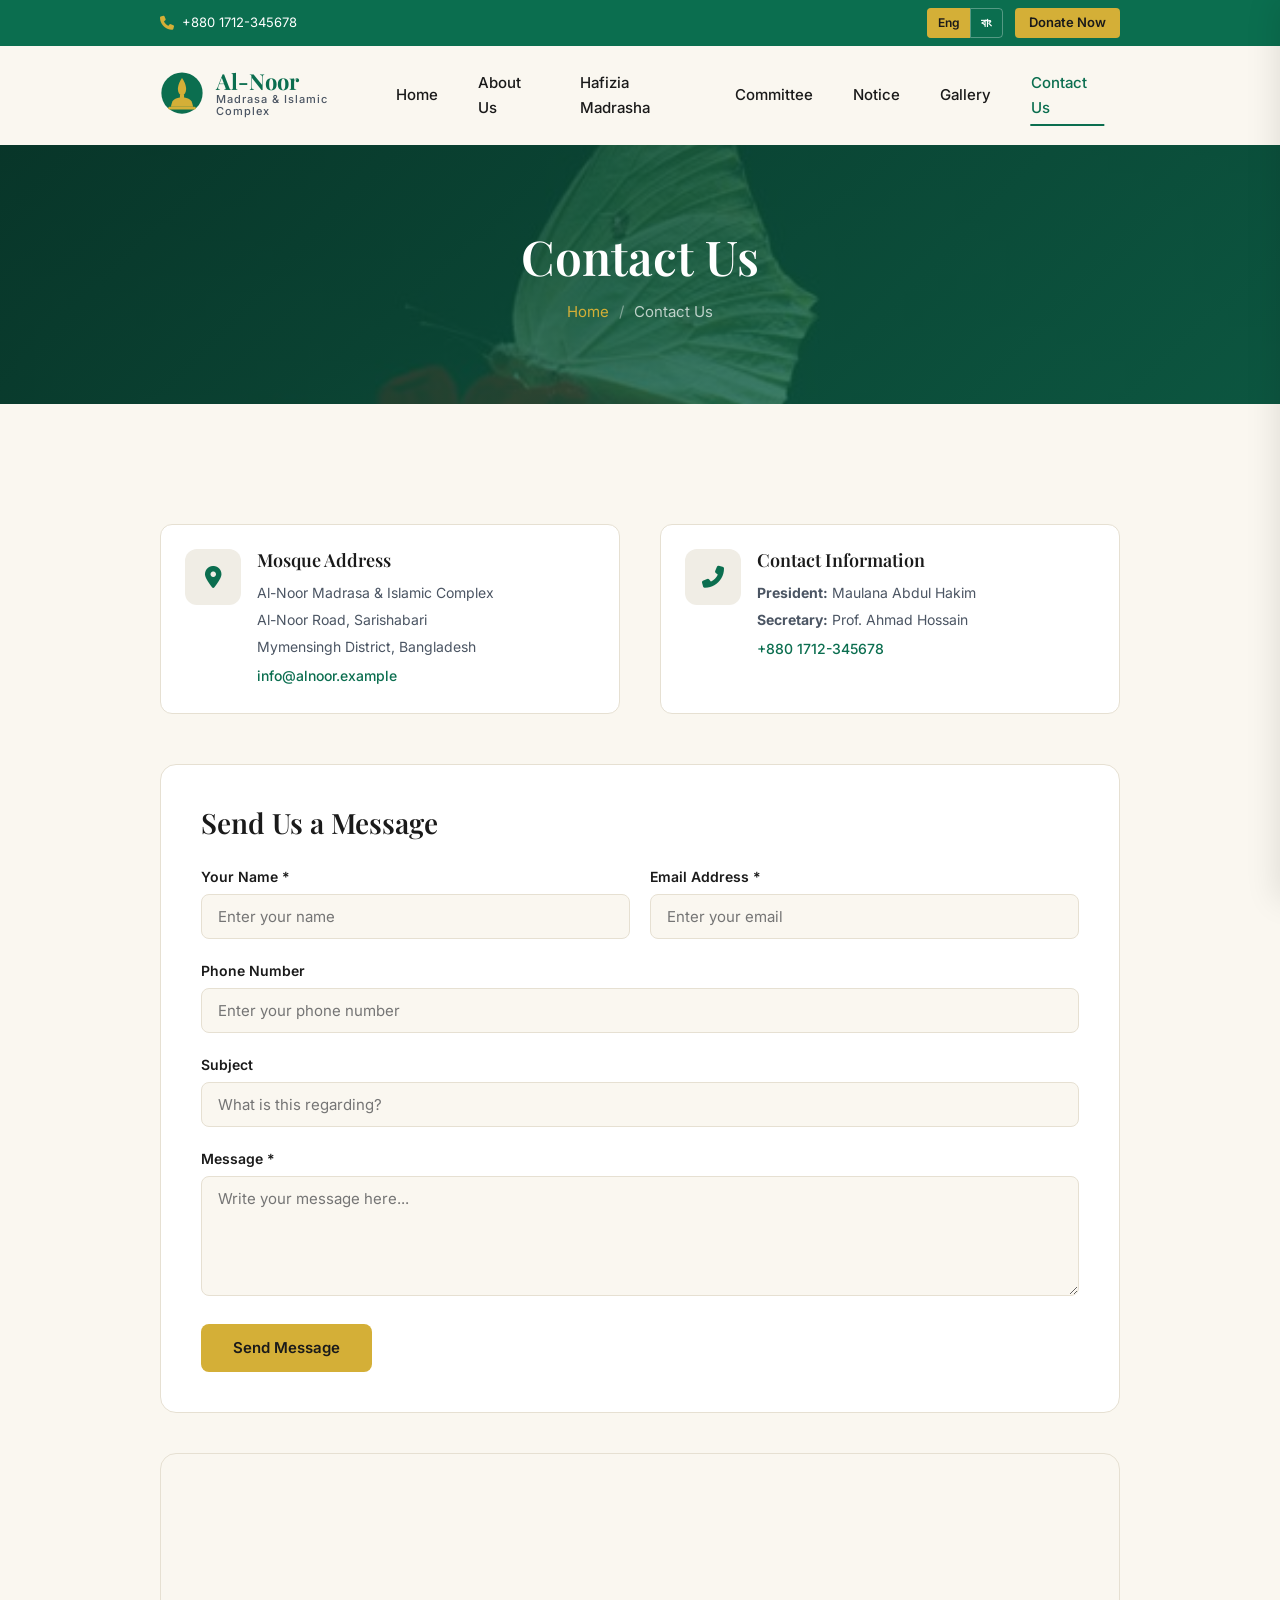
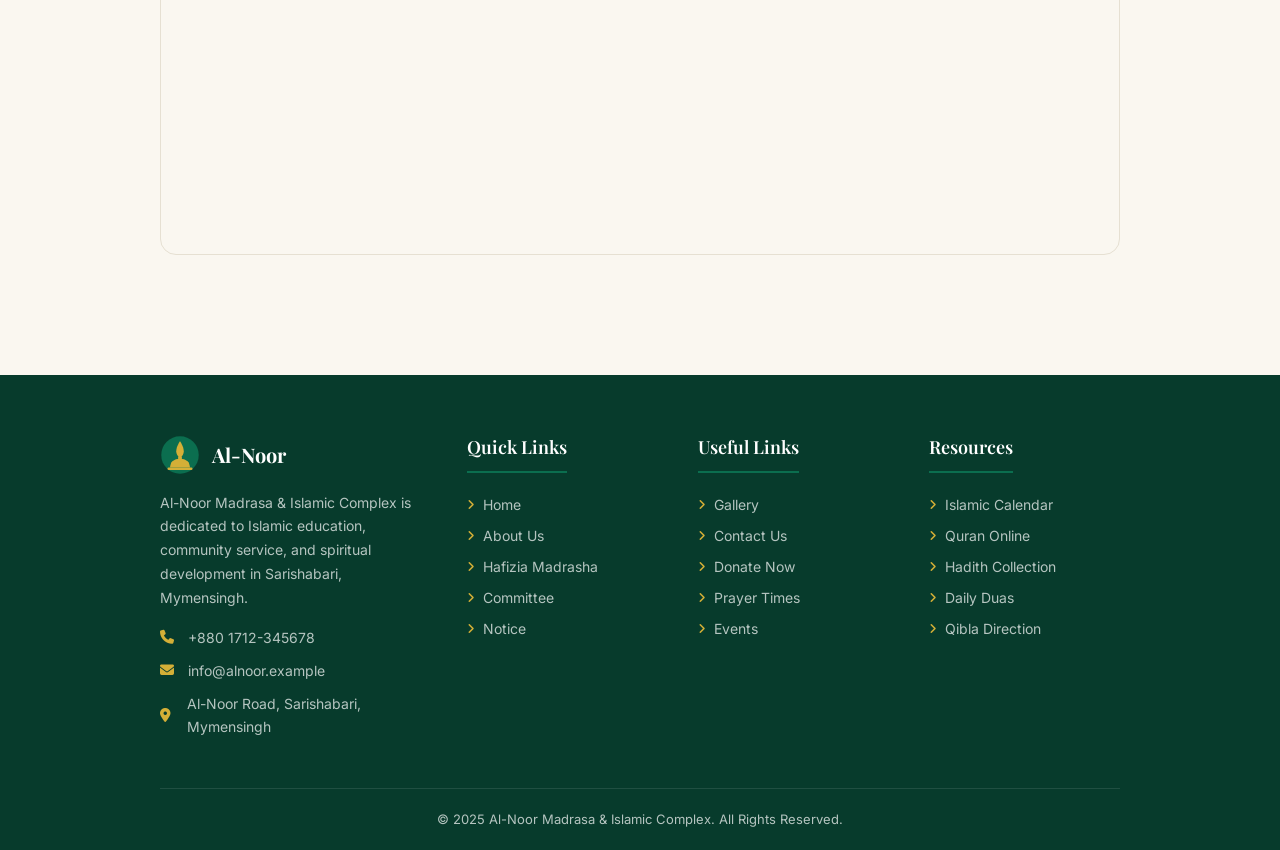
<file: contact-us.html>
<!DOCTYPE html>
<html lang="en">
<head>
  <meta charset="UTF-8">
  <meta name="viewport" content="width=device-width, initial-scale=1.0">
  <title>Contact Us - Al-Noor Madrasa & Islamic Complex</title>
  <meta name="description" content="Get in touch with Al-Noor Madrasa & Islamic Complex. Visit us, call us, or send a message.">
  <link rel="icon" type="image/svg+xml" href="assets/img/icons/favicon.svg">
  <link rel="preconnect" href="https://fonts.googleapis.com">
  <link rel="preconnect" href="https://fonts.gstatic.com" crossorigin>
  <link href="https://fonts.googleapis.com/css2?family=Inter:wght@400;500;600;700&family=Playfair+Display:wght@400;500;600;700&display=swap" rel="stylesheet">
  <link rel="stylesheet" href="https://cdnjs.cloudflare.com/ajax/libs/font-awesome/6.5.1/css/all.min.css">
  <link rel="stylesheet" href="assets/css/style.css?v=2">
</head>
<body>

<div class="preloader"><div class="preloader-inner"><div class="logo-text">Al-Noor</div><div class="loading-text"><span class="letter">L</span><span class="letter">o</span><span class="letter">a</span><span class="letter">d</span><span class="letter">i</span><span class="letter">n</span><span class="letter">g</span><span class="letter">.</span><span class="letter">.</span><span class="letter">.</span></div></div></div>
<div class="menu-overlay"></div>
<div class="th-menu-wrapper"><div class="th-menu-area"><button class="th-menu-toggle-close"><i class="fas fa-times"></i></button><div class="mobile-logo"><a href="index.html" style="display:flex;align-items:center;gap:10px;"><img src="assets/img/icons/favicon.svg" alt="Logo" style="width:36px;"><span style="font-family:var(--title-font);font-size:18px;font-weight:700;color:var(--theme-color);">Al-Noor</span></a></div><nav class="th-mobile-menu"><ul><li><a href="index.html">Home</a></li><li><a href="about-us.html">About Us</a></li><li><a href="hafizia-madrasha.html">Hafizia Madrasha</a></li><li><a href="committee.html">Committee</a></li><li><a href="notice.html">Notice</a></li><li><a href="gallery.html">Gallery</a></li><li><a href="contact-us.html" class="active">Contact Us</a></li></ul></nav></div></div>

<header class="th-header">
  <div class="header-top"><div class="container"><div style="display:flex;justify-content:space-between;align-items:center;"><div class="header-links" style="display:flex;gap:20px;"><li><i class="fas fa-phone"></i><a href="tel:+8801712345678">+880 1712-345678</a></li></div><div style="display:flex;align-items:center;gap:12px;"><div class="lang-toggle"><a href="#" class="active">Eng</a><a href="#">বাং</a></div><a href="donate.html" style="padding:4px 14px;background:var(--theme-color2);color:var(--title-color);font-size:13px;font-weight:600;border-radius:4px;">Donate Now</a></div></div></div></div>
  <div class="sticky-wrapper"><div class="menu-area"><div class="container" style="display:flex;align-items:center;justify-content:space-between;"><div class="header-logo"><a href="index.html"><img src="assets/img/icons/favicon.svg" alt="Logo" class="logo-icon" style="width:44px;height:44px;"><span class="logo-text">Al-Noor<small>Madrasa & Islamic Complex</small></span></a></div><nav class="main-menu"><ul><li><a href="index.html">Home</a></li><li><a href="about-us.html">About Us</a></li><li><a href="hafizia-madrasha.html">Hafizia Madrasha</a></li><li><a href="committee.html">Committee</a></li><li><a href="notice.html">Notice</a></li><li><a href="gallery.html">Gallery</a></li><li><a href="contact-us.html" class="active">Contact Us</a></li></ul></nav><button type="button" class="th-menu-toggle"><i class="fas fa-bars"></i></button></div></div></div>
</header>

<div class="breadcrumb-banner">
  <div class="container">
    <h1 data-ani="slideinup">Contact Us</h1>
    <div class="breadcrumb-menu" data-ani="slideinup" data-ani-delay="0.2s">
      <a href="index.html">Home</a><span class="separator">/</span><span>Contact Us</span>
    </div>
  </div>
</div>

<section class="contact-page">
  <div class="container">
    <div class="contact-grid">
      <div class="contact-info-block" data-ani="slideinleft" data-ani-delay="0.1s">
        <div class="icon"><i class="fas fa-map-marker-alt"></i></div>
        <div>
          <h3>Mosque Address</h3>
          <p>Al-Noor Madrasa & Islamic Complex</p>
          <p>Al-Noor Road, Sarishabari</p>
          <p>Mymensingh District, Bangladesh</p>
          <a href="mailto:info@alnoor.example">info@alnoor.example</a>
        </div>
      </div>
      <div class="contact-info-block" data-ani="slideinleft" data-ani-delay="0.2s">
        <div class="icon"><i class="fas fa-phone-alt"></i></div>
        <div>
          <h3>Contact Information</h3>
          <p><strong>President:</strong> Maulana Abdul Hakim</p>
          <p><strong>Secretary:</strong> Prof. Ahmad Hossain</p>
          <a href="tel:+8801712345678">+880 1712-345678</a>
        </div>
      </div>
    </div>

    <div class="contact-form-wrapper" data-ani="slideinup" data-ani-delay="0.2s">
      <h2>Send Us a Message</h2>
      <form class="contact-form">
        <div class="form-row">
          <div class="form-group">
            <label for="name">Your Name *</label>
            <input type="text" id="name" name="name" placeholder="Enter your name" required>
          </div>
          <div class="form-group">
            <label for="email">Email Address *</label>
            <input type="email" id="email" name="email" placeholder="Enter your email" required>
          </div>
        </div>
        <div class="form-group">
          <label for="phone">Phone Number</label>
          <input type="tel" id="phone" name="phone" placeholder="Enter your phone number">
        </div>
        <div class="form-group">
          <label for="subject">Subject</label>
          <input type="text" id="subject" name="subject" placeholder="What is this regarding?">
        </div>
        <div class="form-group">
          <label for="message">Message *</label>
          <textarea id="message" name="message" placeholder="Write your message here..." required></textarea>
        </div>
        <button type="submit" class="th-btn"><span class="btn-text" data-front="Send Message" data-back="Send Message"></span></button>
        <div class="form-success"><i class="fas fa-check-circle"></i> Thank you! Your message has been received. We will get back to you soon. (Demo only)</div>
      </form>
    </div>

    <div class="map-wrapper" data-ani="slideinup" data-ani-delay="0.3s">
      <iframe src="https://www.google.com/maps/embed?pb=!1m18!1m12!1m3!1d3610.0!2d90.0!3d24.5!2m3!1f0!2f0!3f0!3m2!1i1024!2i768!4f13.1!3m3!1m2!1s0x0%3A0x0!2zMjTCsDMwJzAwLjAiTiA5MMKwMDAnMDAuMCJF!5e0!3m2!1sen!2sbd!4v1" allowfullscreen="" loading="lazy" referrerpolicy="no-referrer-when-downgrade"></iframe>
    </div>
  </div>
</section>

<footer class="footer-wrapper">
  <div class="container">
    <div class="footer-grid">
      <div class="footer-widget footer-about"><div class="footer-logo"><img src="assets/img/icons/favicon.svg" alt="Logo" class="logo-icon"><span>Al-Noor</span></div><p>Al-Noor Madrasa & Islamic Complex is dedicated to Islamic education, community service, and spiritual development in Sarishabari, Mymensingh.</p><div class="footer-contact-item"><i class="fas fa-phone"></i><a href="tel:+8801712345678" style="color:inherit;">+880 1712-345678</a></div><div class="footer-contact-item"><i class="fas fa-envelope"></i><span style="color:inherit;">info@alnoor.example</span></div><div class="footer-contact-item"><i class="fas fa-map-marker-alt"></i><span>Al-Noor Road, Sarishabari, Mymensingh</span></div></div>
      <div class="footer-widget"><h3>Quick Links</h3><div class="footer-links"><a href="index.html">Home</a><a href="about-us.html">About Us</a><a href="hafizia-madrasha.html">Hafizia Madrasha</a><a href="committee.html">Committee</a><a href="notice.html">Notice</a></div></div>
      <div class="footer-widget"><h3>Useful Links</h3><div class="footer-links"><a href="gallery.html">Gallery</a><a href="contact-us.html">Contact Us</a><a href="donate.html">Donate Now</a><a href="#">Prayer Times</a><a href="#">Events</a></div></div>
      <div class="footer-widget"><h3>Resources</h3><div class="footer-links"><a href="#">Islamic Calendar</a><a href="#">Quran Online</a><a href="#">Hadith Collection</a><a href="#">Daily Duas</a><a href="#">Qibla Direction</a></div></div>
    </div>
    <div class="footer-bottom"><p>&copy; 2025 Al-Noor Madrasa & Islamic Complex. All Rights Reserved.</p></div>
  </div>
</footer>
<div class="scroll-top-btn"><i class="fas fa-arrow-up"></i><svg class="progress-ring" viewBox="0 0 54 54"><circle cx="27" cy="27" r="24"></circle></svg></div>
<script src="assets/js/main.js?v=2"></script>
</body>
</html>
</file>
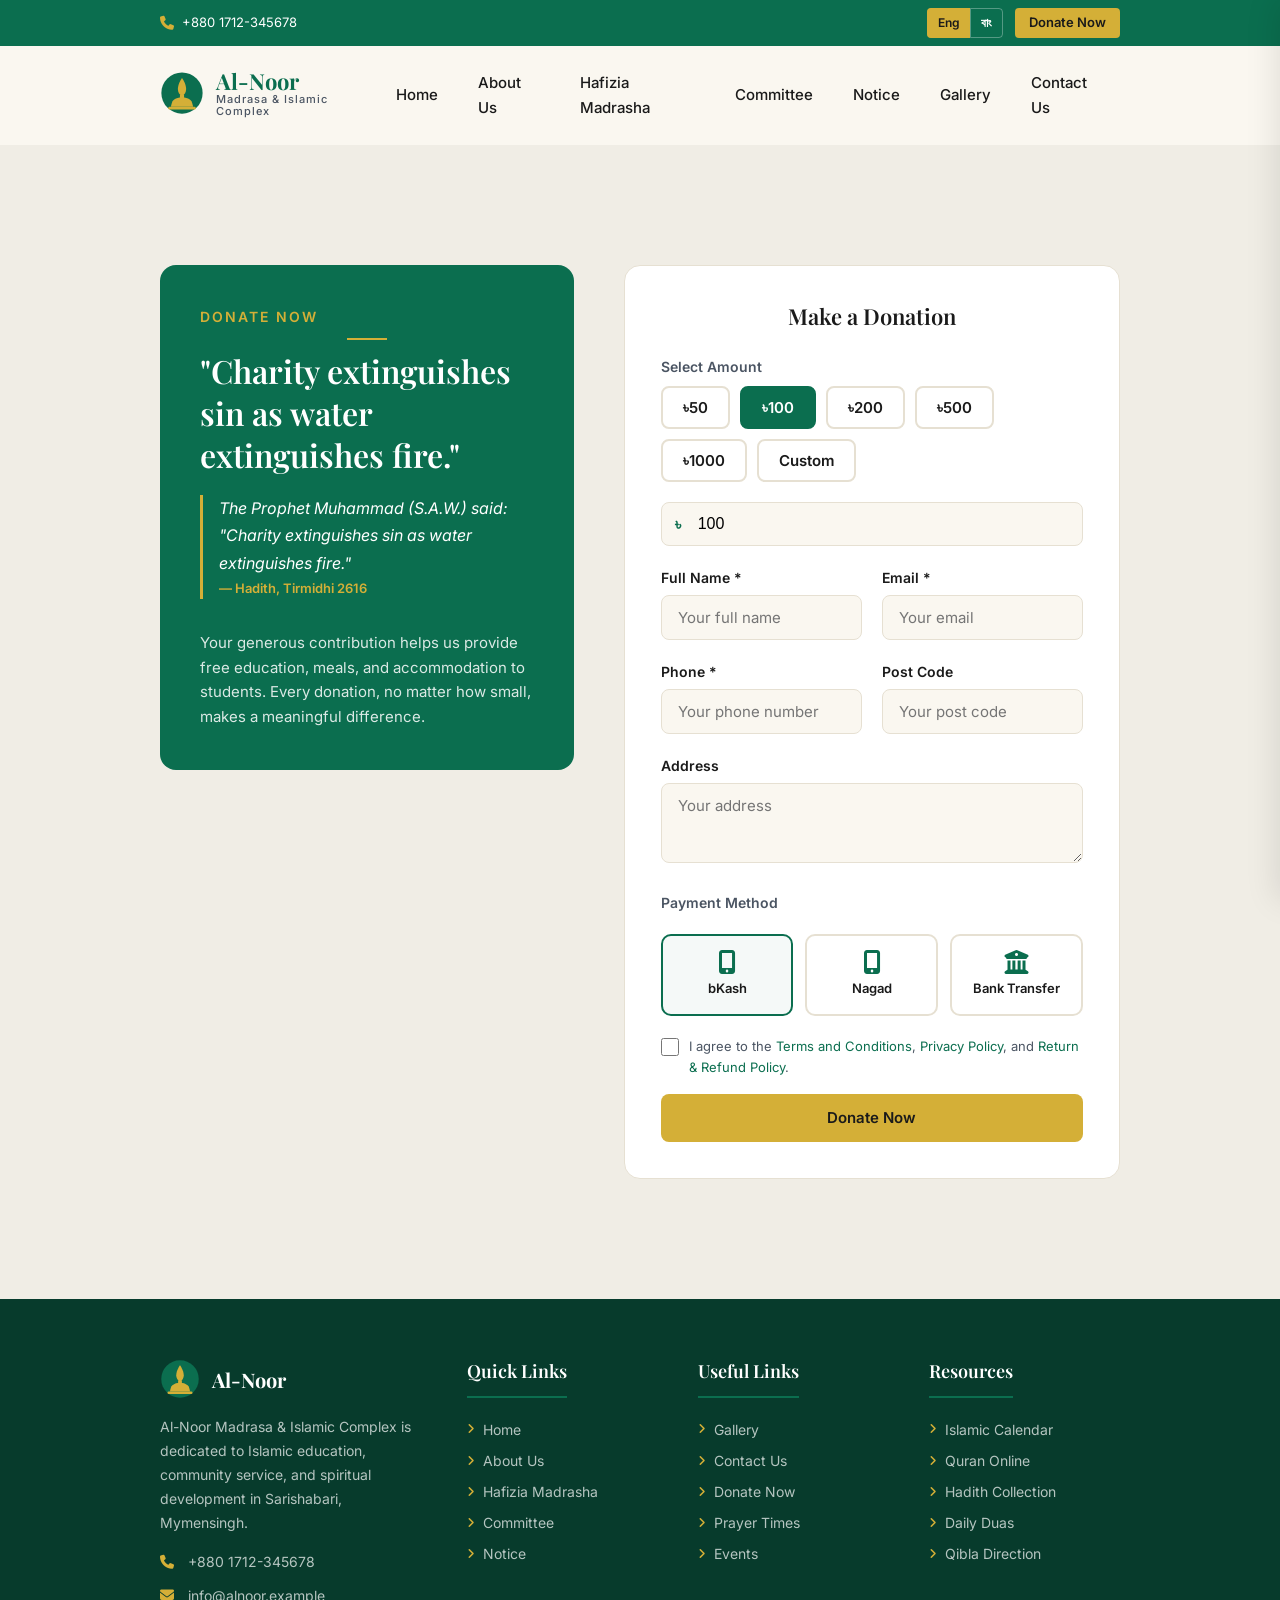
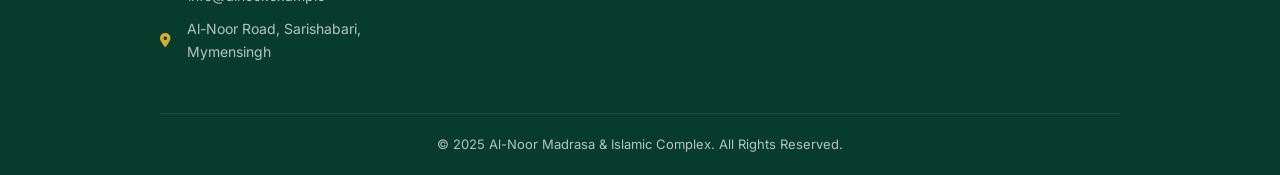
<file: donate.html>
<!DOCTYPE html>
<html lang="en">
<head>
  <meta charset="UTF-8">
  <meta name="viewport" content="width=device-width, initial-scale=1.0">
  <title>Donate - Al-Noor Madrasa & Islamic Complex</title>
  <meta name="description" content="Support Al-Noor Madrasa & Islamic Complex with your generous donation.">
  <link rel="icon" type="image/svg+xml" href="assets/img/icons/favicon.svg">
  <link rel="preconnect" href="https://fonts.googleapis.com">
  <link rel="preconnect" href="https://fonts.gstatic.com" crossorigin>
  <link href="https://fonts.googleapis.com/css2?family=Inter:wght@400;500;600;700&family=Playfair+Display:wght@400;500;600;700&display=swap" rel="stylesheet">
  <link rel="stylesheet" href="https://cdnjs.cloudflare.com/ajax/libs/font-awesome/6.5.1/css/all.min.css">
  <link rel="stylesheet" href="assets/css/style.css?v=2">
</head>
<body>

<div class="preloader"><div class="preloader-inner"><div class="logo-text">Al-Noor</div><div class="loading-text"><span class="letter">L</span><span class="letter">o</span><span class="letter">a</span><span class="letter">d</span><span class="letter">i</span><span class="letter">n</span><span class="letter">g</span><span class="letter">.</span><span class="letter">.</span><span class="letter">.</span></div></div></div>
<div class="menu-overlay"></div>
<div class="th-menu-wrapper"><div class="th-menu-area"><button class="th-menu-toggle-close"><i class="fas fa-times"></i></button><div class="mobile-logo"><a href="index.html" style="display:flex;align-items:center;gap:10px;"><img src="assets/img/icons/favicon.svg" alt="Logo" style="width:36px;"><span style="font-family:var(--title-font);font-size:18px;font-weight:700;color:var(--theme-color);">Al-Noor</span></a></div><nav class="th-mobile-menu"><ul><li><a href="index.html">Home</a></li><li><a href="about-us.html">About Us</a></li><li><a href="hafizia-madrasha.html">Hafizia Madrasha</a></li><li><a href="committee.html">Committee</a></li><li><a href="notice.html">Notice</a></li><li><a href="gallery.html">Gallery</a></li><li><a href="contact-us.html">Contact Us</a></li></ul></nav></div></div>

<header class="th-header">
  <div class="header-top"><div class="container"><div style="display:flex;justify-content:space-between;align-items:center;"><div class="header-links" style="display:flex;gap:20px;"><li><i class="fas fa-phone"></i><a href="tel:+8801712345678">+880 1712-345678</a></li></div><div style="display:flex;align-items:center;gap:12px;"><div class="lang-toggle"><a href="#" class="active">Eng</a><a href="#">বাং</a></div><a href="donate.html" style="padding:4px 14px;background:var(--theme-color2);color:var(--title-color);font-size:13px;font-weight:600;border-radius:4px;">Donate Now</a></div></div></div></div>
  <div class="sticky-wrapper"><div class="menu-area"><div class="container" style="display:flex;align-items:center;justify-content:space-between;"><div class="header-logo"><a href="index.html"><img src="assets/img/icons/favicon.svg" alt="Logo" class="logo-icon" style="width:44px;height:44px;"><span class="logo-text">Al-Noor<small>Madrasa & Islamic Complex</small></span></a></div><nav class="main-menu"><ul><li><a href="index.html">Home</a></li><li><a href="about-us.html">About Us</a></li><li><a href="hafizia-madrasha.html">Hafizia Madrasha</a></li><li><a href="committee.html">Committee</a></li><li><a href="notice.html">Notice</a></li><li><a href="gallery.html">Gallery</a></li><li><a href="contact-us.html">Contact Us</a></li></ul></nav><button type="button" class="th-menu-toggle"><i class="fas fa-bars"></i></button></div></div></div>
</header>

<!-- Donate Section (no breadcrumb, like reference) -->
<section class="donate-section" style="min-height:80vh;">
  <div class="container">
    <div class="donate-grid">
      <div class="donate-info" data-ani="slideinleft">
        <span class="sub-title">Donate Now</span>
        <h2>"Charity extinguishes sin as water extinguishes fire."</h2>
        <blockquote>
          The Prophet Muhammad (S.A.W.) said: "Charity extinguishes sin as water extinguishes fire."
          <cite>— Hadith, Tirmidhi 2616</cite>
        </blockquote>
        <p style="margin-top:20px;opacity:0.85;font-size:15px;">Your generous contribution helps us provide free education, meals, and accommodation to students. Every donation, no matter how small, makes a meaningful difference.</p>
      </div>
      <div class="donate-form-card" data-ani="slideinright">
        <div class="donate-form-inner">
          <h3>Make a Donation</h3>
          <form class="donate-form">
            <label style="font-size:14px;font-weight:600;margin-bottom:8px;display:block;">Select Amount</label>
            <div class="amount-presets">
              <button type="button" class="amount-btn" data-amount="50">৳50</button>
              <button type="button" class="amount-btn active" data-amount="100">৳100</button>
              <button type="button" class="amount-btn" data-amount="200">৳200</button>
              <button type="button" class="amount-btn" data-amount="500">৳500</button>
              <button type="button" class="amount-btn" data-amount="1000">৳1000</button>
              <button type="button" class="amount-btn" data-amount="0">Custom</button>
            </div>
            <div class="custom-amount">
              <span class="currency-symbol">৳</span>
              <input type="number" name="amount" value="100" placeholder="Enter amount" min="1">
            </div>

            <div class="form-row">
              <div class="form-group">
                <label for="donor_name">Full Name *</label>
                <input type="text" id="donor_name" name="donor_name" placeholder="Your full name" required>
              </div>
              <div class="form-group">
                <label for="donor_email">Email *</label>
                <input type="email" id="donor_email" name="donor_email" placeholder="Your email" required>
              </div>
            </div>
            <div class="form-row">
              <div class="form-group">
                <label for="donor_phone">Phone *</label>
                <input type="tel" id="donor_phone" name="donor_phone" placeholder="Your phone number" required>
              </div>
              <div class="form-group">
                <label for="donor_postcode">Post Code</label>
                <input type="text" id="donor_postcode" name="donor_postcode" placeholder="Your post code">
              </div>
            </div>
            <div class="form-group">
              <label for="donor_address">Address</label>
              <textarea id="donor_address" name="donor_address" placeholder="Your address" style="min-height:80px;"></textarea>
            </div>

            <label style="font-size:14px;font-weight:600;margin-bottom:8px;display:block;">Payment Method</label>
            <div class="payment-methods">
              <div class="payment-method active">
                <i class="fas fa-mobile-alt"></i>
                <span>bKash</span>
              </div>
              <div class="payment-method">
                <i class="fas fa-mobile-alt"></i>
                <span>Nagad</span>
              </div>
              <div class="payment-method">
                <i class="fas fa-university"></i>
                <span>Bank Transfer</span>
              </div>
            </div>

            <div class="donate-terms">
              <input type="checkbox" id="terms" name="terms">
              <label for="terms">I agree to the <a href="#">Terms and Conditions</a>, <a href="#">Privacy Policy</a>, and <a href="#">Return & Refund Policy</a>.</label>
            </div>

            <div class="donate-submit">
              <button type="submit" class="th-btn"><span class="btn-text" data-front="Donate Now" data-back="Donate Now"></span></button>
            </div>
          </form>
        </div>
        <div class="donate-success">
          <i class="fas fa-check-circle"></i>
          <h3>Thank You for Your Generosity!</h3>
          <p>Your donation has been received successfully. May Allah reward you abundantly. This is a demo — no real transaction was processed.</p>
          <a href="index.html" class="th-btn" style="margin-top:20px;"><span class="btn-text" data-front="Return Home" data-back="Return Home"></span></a>
        </div>
      </div>
    </div>
  </div>
</section>

<footer class="footer-wrapper">
  <div class="container">
    <div class="footer-grid">
      <div class="footer-widget footer-about"><div class="footer-logo"><img src="assets/img/icons/favicon.svg" alt="Logo" class="logo-icon"><span>Al-Noor</span></div><p>Al-Noor Madrasa & Islamic Complex is dedicated to Islamic education, community service, and spiritual development in Sarishabari, Mymensingh.</p><div class="footer-contact-item"><i class="fas fa-phone"></i><a href="tel:+8801712345678" style="color:inherit;">+880 1712-345678</a></div><div class="footer-contact-item"><i class="fas fa-envelope"></i><span style="color:inherit;">info@alnoor.example</span></div><div class="footer-contact-item"><i class="fas fa-map-marker-alt"></i><span>Al-Noor Road, Sarishabari, Mymensingh</span></div></div>
      <div class="footer-widget"><h3>Quick Links</h3><div class="footer-links"><a href="index.html">Home</a><a href="about-us.html">About Us</a><a href="hafizia-madrasha.html">Hafizia Madrasha</a><a href="committee.html">Committee</a><a href="notice.html">Notice</a></div></div>
      <div class="footer-widget"><h3>Useful Links</h3><div class="footer-links"><a href="gallery.html">Gallery</a><a href="contact-us.html">Contact Us</a><a href="donate.html">Donate Now</a><a href="#">Prayer Times</a><a href="#">Events</a></div></div>
      <div class="footer-widget"><h3>Resources</h3><div class="footer-links"><a href="#">Islamic Calendar</a><a href="#">Quran Online</a><a href="#">Hadith Collection</a><a href="#">Daily Duas</a><a href="#">Qibla Direction</a></div></div>
    </div>
    <div class="footer-bottom"><p>&copy; 2025 Al-Noor Madrasa & Islamic Complex. All Rights Reserved.</p></div>
  </div>
</footer>
<div class="scroll-top-btn"><i class="fas fa-arrow-up"></i><svg class="progress-ring" viewBox="0 0 54 54"><circle cx="27" cy="27" r="24"></circle></svg></div>
<script src="assets/js/main.js?v=2"></script>
</body>
</html>
</file>
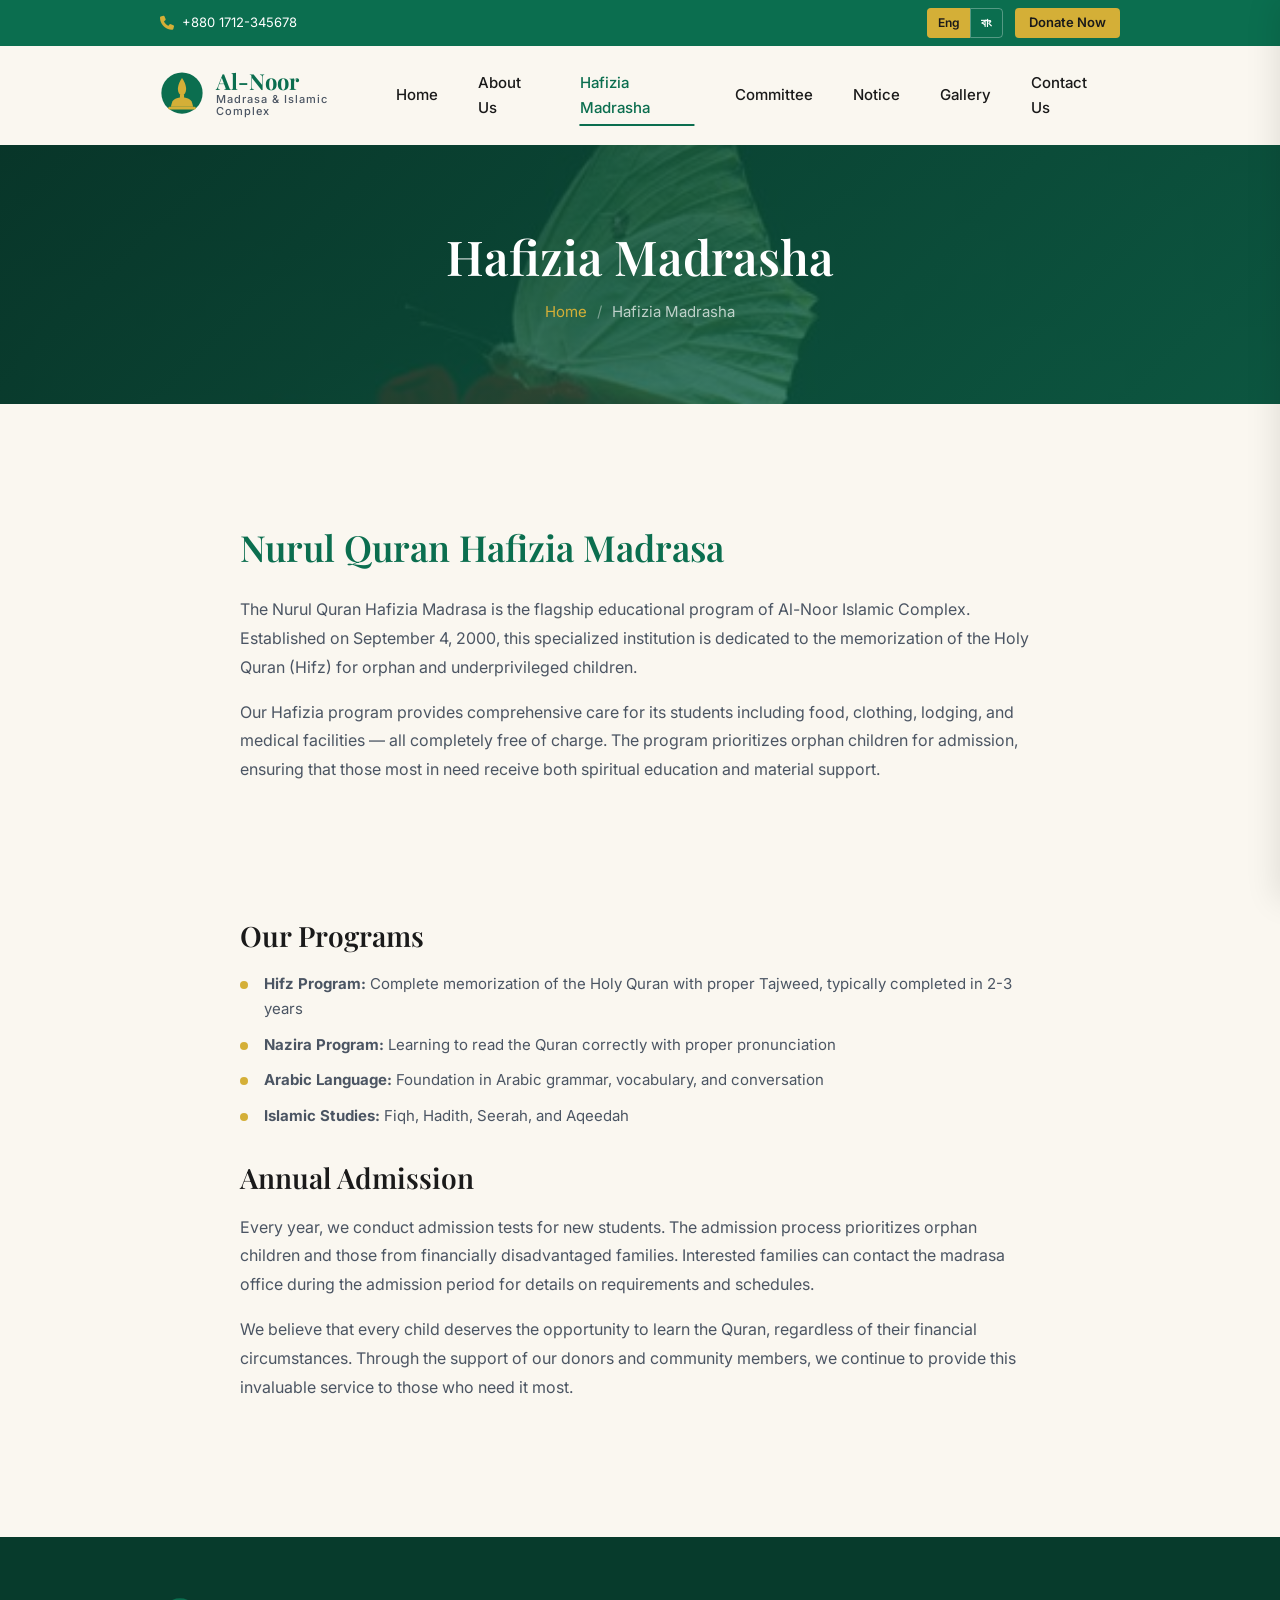
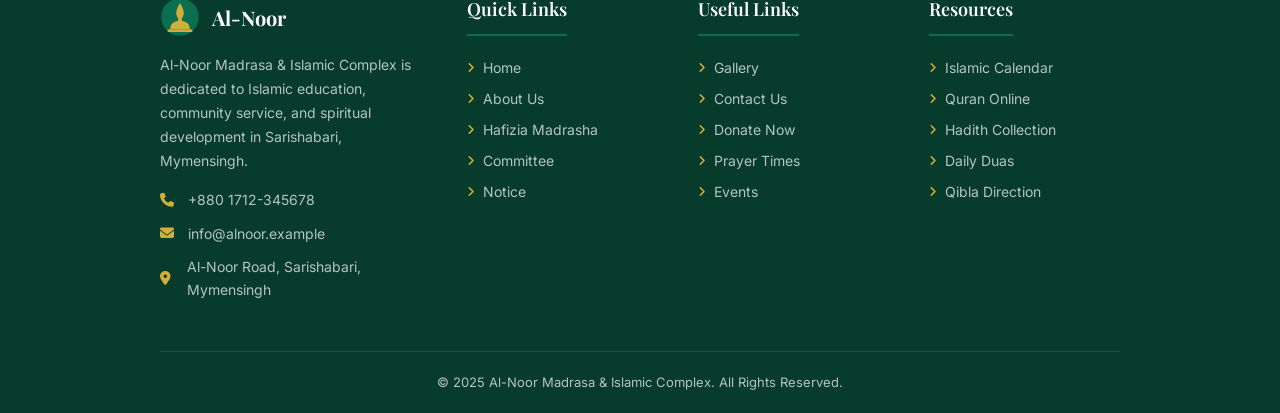
<file: hafizia-madrasha.html>
<!DOCTYPE html>
<html lang="en">
<head>
  <meta charset="UTF-8">
  <meta name="viewport" content="width=device-width, initial-scale=1.0">
  <title>Hafizia Madrasha - Al-Noor Madrasa & Islamic Complex</title>
  <meta name="description" content="Nurul Quran Hafizia Madrasa - Quran memorization program for orphan and underprivileged students.">
  <link rel="icon" type="image/svg+xml" href="assets/img/icons/favicon.svg">
  <link rel="preconnect" href="https://fonts.googleapis.com">
  <link rel="preconnect" href="https://fonts.gstatic.com" crossorigin>
  <link href="https://fonts.googleapis.com/css2?family=Inter:wght@400;500;600;700&family=Playfair+Display:wght@400;500;600;700&display=swap" rel="stylesheet">
  <link rel="stylesheet" href="https://cdnjs.cloudflare.com/ajax/libs/font-awesome/6.5.1/css/all.min.css">
  <link rel="stylesheet" href="assets/css/style.css?v=2">
</head>
<body>

<div class="preloader"><div class="preloader-inner"><div class="logo-text">Al-Noor</div><div class="loading-text"><span class="letter">L</span><span class="letter">o</span><span class="letter">a</span><span class="letter">d</span><span class="letter">i</span><span class="letter">n</span><span class="letter">g</span><span class="letter">.</span><span class="letter">.</span><span class="letter">.</span></div></div></div>
<div class="menu-overlay"></div>
<div class="th-menu-wrapper"><div class="th-menu-area"><button class="th-menu-toggle-close"><i class="fas fa-times"></i></button><div class="mobile-logo"><a href="index.html" style="display:flex;align-items:center;gap:10px;"><img src="assets/img/icons/favicon.svg" alt="Logo" style="width:36px;"><span style="font-family:var(--title-font);font-size:18px;font-weight:700;color:var(--theme-color);">Al-Noor</span></a></div><nav class="th-mobile-menu"><ul><li><a href="index.html">Home</a></li><li><a href="about-us.html">About Us</a></li><li><a href="hafizia-madrasha.html" class="active">Hafizia Madrasha</a></li><li><a href="committee.html">Committee</a></li><li><a href="notice.html">Notice</a></li><li><a href="gallery.html">Gallery</a></li><li><a href="contact-us.html">Contact Us</a></li></ul></nav></div></div>

<header class="th-header">
  <div class="header-top"><div class="container"><div style="display:flex;justify-content:space-between;align-items:center;"><div class="header-links" style="display:flex;gap:20px;"><li><i class="fas fa-phone"></i><a href="tel:+8801712345678">+880 1712-345678</a></li></div><div style="display:flex;align-items:center;gap:12px;"><div class="lang-toggle"><a href="#" class="active">Eng</a><a href="#">বাং</a></div><a href="donate.html" style="padding:4px 14px;background:var(--theme-color2);color:var(--title-color);font-size:13px;font-weight:600;border-radius:4px;">Donate Now</a></div></div></div></div>
  <div class="sticky-wrapper"><div class="menu-area"><div class="container" style="display:flex;align-items:center;justify-content:space-between;"><div class="header-logo"><a href="index.html"><img src="assets/img/icons/favicon.svg" alt="Logo" class="logo-icon" style="width:44px;height:44px;"><span class="logo-text">Al-Noor<small>Madrasa & Islamic Complex</small></span></a></div><nav class="main-menu"><ul><li><a href="index.html">Home</a></li><li><a href="about-us.html">About Us</a></li><li><a href="hafizia-madrasha.html" class="active">Hafizia Madrasha</a></li><li><a href="committee.html">Committee</a></li><li><a href="notice.html">Notice</a></li><li><a href="gallery.html">Gallery</a></li><li><a href="contact-us.html">Contact Us</a></li></ul></nav><button type="button" class="th-menu-toggle"><i class="fas fa-bars"></i></button></div></div></div>
</header>

<div class="breadcrumb-banner">
  <div class="container">
    <h1 data-ani="slideinup">Hafizia Madrasha</h1>
    <div class="breadcrumb-menu" data-ani="slideinup" data-ani-delay="0.2s">
      <a href="index.html">Home</a><span class="separator">/</span><span>Hafizia Madrasha</span>
    </div>
  </div>
</div>

<section class="content-page">
  <div class="container">
    <div class="content-body">
      <h1 data-ani="slideinup">Nurul Quran Hafizia Madrasa</h1>
      <p data-ani="slideinup" data-ani-delay="0.1s">The Nurul Quran Hafizia Madrasa is the flagship educational program of Al-Noor Islamic Complex. Established on September 4, 2000, this specialized institution is dedicated to the memorization of the Holy Quran (Hifz) for orphan and underprivileged children.</p>
      <p data-ani="slideinup" data-ani-delay="0.15s">Our Hafizia program provides comprehensive care for its students including food, clothing, lodging, and medical facilities — all completely free of charge. The program prioritizes orphan children for admission, ensuring that those most in need receive both spiritual education and material support.</p>
      <p data-ani="slideinup" data-ani-delay="0.2s">Currently, 130 students are enrolled in the Hafizia program, learning under the guidance of 6 dedicated Hifz teachers, 1 Nazira teacher, 1 general teacher, and 2 support staff members. Each year, new students are admitted with preference given to orphans and children from disadvantaged backgrounds.</p>
      <h2 data-ani="slideinup" data-ani-delay="0.25s">Our Programs</h2>
      <ul data-ani="slideinup" data-ani-delay="0.3s">
        <li><strong>Hifz Program:</strong> Complete memorization of the Holy Quran with proper Tajweed, typically completed in 2-3 years</li>
        <li><strong>Nazira Program:</strong> Learning to read the Quran correctly with proper pronunciation</li>
        <li><strong>Arabic Language:</strong> Foundation in Arabic grammar, vocabulary, and conversation</li>
        <li><strong>Islamic Studies:</strong> Fiqh, Hadith, Seerah, and Aqeedah</li>
      </ul>
      <h2 data-ani="slideinup" data-ani-delay="0.35s">Annual Admission</h2>
      <p data-ani="slideinup" data-ani-delay="0.4s">Every year, we conduct admission tests for new students. The admission process prioritizes orphan children and those from financially disadvantaged families. Interested families can contact the madrasa office during the admission period for details on requirements and schedules.</p>
      <p data-ani="slideinup" data-ani-delay="0.45s">We believe that every child deserves the opportunity to learn the Quran, regardless of their financial circumstances. Through the support of our donors and community members, we continue to provide this invaluable service to those who need it most.</p>
    </div>
  </div>
</section>

<footer class="footer-wrapper">
  <div class="container">
    <div class="footer-grid">
      <div class="footer-widget footer-about"><div class="footer-logo"><img src="assets/img/icons/favicon.svg" alt="Logo" class="logo-icon"><span>Al-Noor</span></div><p>Al-Noor Madrasa & Islamic Complex is dedicated to Islamic education, community service, and spiritual development in Sarishabari, Mymensingh.</p><div class="footer-contact-item"><i class="fas fa-phone"></i><a href="tel:+8801712345678" style="color:inherit;">+880 1712-345678</a></div><div class="footer-contact-item"><i class="fas fa-envelope"></i><span style="color:inherit;">info@alnoor.example</span></div><div class="footer-contact-item"><i class="fas fa-map-marker-alt"></i><span>Al-Noor Road, Sarishabari, Mymensingh</span></div></div>
      <div class="footer-widget"><h3>Quick Links</h3><div class="footer-links"><a href="index.html">Home</a><a href="about-us.html">About Us</a><a href="hafizia-madrasha.html">Hafizia Madrasha</a><a href="committee.html">Committee</a><a href="notice.html">Notice</a></div></div>
      <div class="footer-widget"><h3>Useful Links</h3><div class="footer-links"><a href="gallery.html">Gallery</a><a href="contact-us.html">Contact Us</a><a href="donate.html">Donate Now</a><a href="#">Prayer Times</a><a href="#">Events</a></div></div>
      <div class="footer-widget"><h3>Resources</h3><div class="footer-links"><a href="#">Islamic Calendar</a><a href="#">Quran Online</a><a href="#">Hadith Collection</a><a href="#">Daily Duas</a><a href="#">Qibla Direction</a></div></div>
    </div>
    <div class="footer-bottom"><p>&copy; 2025 Al-Noor Madrasa & Islamic Complex. All Rights Reserved.</p></div>
  </div>
</footer>
<div class="scroll-top-btn"><i class="fas fa-arrow-up"></i><svg class="progress-ring" viewBox="0 0 54 54"><circle cx="27" cy="27" r="24"></circle></svg></div>
<script src="assets/js/main.js?v=2"></script>
</body>
</html>
</file>
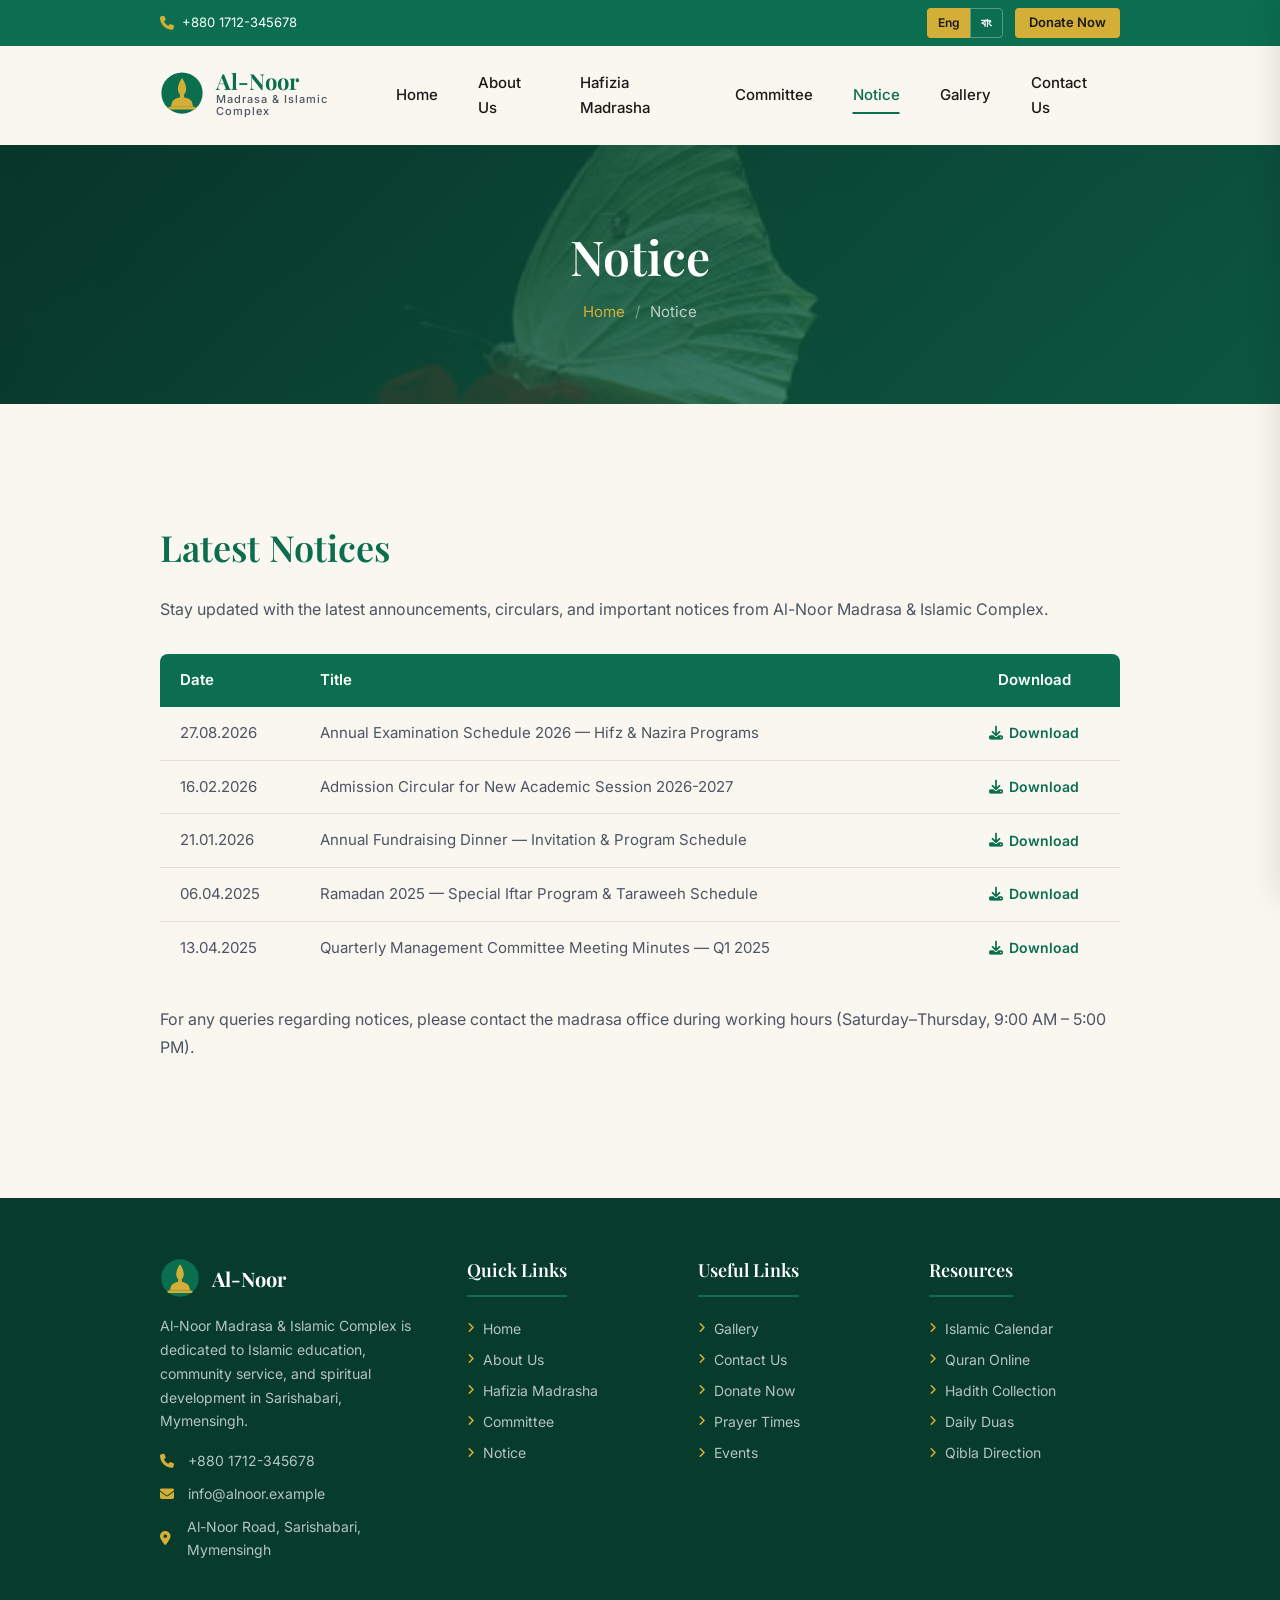
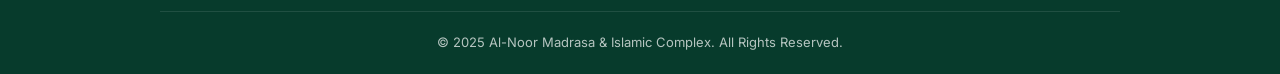
<file: notice.html>
<!DOCTYPE html>
<html lang="en">
<head>
  <meta charset="UTF-8">
  <meta name="viewport" content="width=device-width, initial-scale=1.0">
  <title>Notice - Al-Noor Madrasa & Islamic Complex</title>
  <meta name="description" content="Latest notices and announcements from Al-Noor Madrasa & Islamic Complex.">
  <link rel="icon" type="image/svg+xml" href="assets/img/icons/favicon.svg">
  <link rel="preconnect" href="https://fonts.googleapis.com">
  <link rel="preconnect" href="https://fonts.gstatic.com" crossorigin>
  <link href="https://fonts.googleapis.com/css2?family=Inter:wght@400;500;600;700&family=Playfair+Display:wght@400;500;600;700&display=swap" rel="stylesheet">
  <link rel="stylesheet" href="https://cdnjs.cloudflare.com/ajax/libs/font-awesome/6.5.1/css/all.min.css">
  <link rel="stylesheet" href="assets/css/style.css?v=2">
</head>
<body>

<div class="preloader"><div class="preloader-inner"><div class="logo-text">Al-Noor</div><div class="loading-text"><span class="letter">L</span><span class="letter">o</span><span class="letter">a</span><span class="letter">d</span><span class="letter">i</span><span class="letter">n</span><span class="letter">g</span><span class="letter">.</span><span class="letter">.</span><span class="letter">.</span></div></div></div>
<div class="menu-overlay"></div>
<div class="th-menu-wrapper"><div class="th-menu-area"><button class="th-menu-toggle-close"><i class="fas fa-times"></i></button><div class="mobile-logo"><a href="index.html" style="display:flex;align-items:center;gap:10px;"><img src="assets/img/icons/favicon.svg" alt="Logo" style="width:36px;"><span style="font-family:var(--title-font);font-size:18px;font-weight:700;color:var(--theme-color);">Al-Noor</span></a></div><nav class="th-mobile-menu"><ul><li><a href="index.html">Home</a></li><li><a href="about-us.html">About Us</a></li><li><a href="hafizia-madrasha.html">Hafizia Madrasha</a></li><li><a href="committee.html">Committee</a></li><li><a href="notice.html" class="active">Notice</a></li><li><a href="gallery.html">Gallery</a></li><li><a href="contact-us.html">Contact Us</a></li></ul></nav></div></div>

<header class="th-header">
  <div class="header-top"><div class="container"><div style="display:flex;justify-content:space-between;align-items:center;"><div class="header-links" style="display:flex;gap:20px;"><li><i class="fas fa-phone"></i><a href="tel:+8801712345678">+880 1712-345678</a></li></div><div style="display:flex;align-items:center;gap:12px;"><div class="lang-toggle"><a href="#" class="active">Eng</a><a href="#">বাং</a></div><a href="donate.html" style="padding:4px 14px;background:var(--theme-color2);color:var(--title-color);font-size:13px;font-weight:600;border-radius:4px;">Donate Now</a></div></div></div></div>
  <div class="sticky-wrapper"><div class="menu-area"><div class="container" style="display:flex;align-items:center;justify-content:space-between;"><div class="header-logo"><a href="index.html"><img src="assets/img/icons/favicon.svg" alt="Logo" class="logo-icon" style="width:44px;height:44px;"><span class="logo-text">Al-Noor<small>Madrasa & Islamic Complex</small></span></a></div><nav class="main-menu"><ul><li><a href="index.html">Home</a></li><li><a href="about-us.html">About Us</a></li><li><a href="hafizia-madrasha.html">Hafizia Madrasha</a></li><li><a href="committee.html">Committee</a></li><li><a href="notice.html" class="active">Notice</a></li><li><a href="gallery.html">Gallery</a></li><li><a href="contact-us.html">Contact Us</a></li></ul></nav><button type="button" class="th-menu-toggle"><i class="fas fa-bars"></i></button></div></div></div>
</header>

<div class="breadcrumb-banner">
  <div class="container">
    <h1 data-ani="slideinup">Notice</h1>
    <div class="breadcrumb-menu" data-ani="slideinup" data-ani-delay="0.2s">
      <a href="index.html">Home</a><span class="separator">/</span><span>Notice</span>
    </div>
  </div>
</div>

<section class="content-page">
  <div class="container">
    <div class="content-body" style="max-width:1000px;">
      <h1 data-ani="slideinup">Latest Notices</h1>
      <p data-ani="slideinup" data-ani-delay="0.1s">Stay updated with the latest announcements, circulars, and important notices from Al-Noor Madrasa & Islamic Complex.</p>
      <div class="data-table-wrapper" data-ani="slideinup" data-ani-delay="0.2s">
        <table class="data-table">
          <thead>
            <tr><th>Date</th><th>Title</th><th style="text-align:center;">Download</th></tr>
          </thead>
          <tbody>
            <tr>
              <td class="date-cell">27.08.2026</td>
              <td>Annual Examination Schedule 2026 — Hifz & Nazira Programs</td>
              <td style="text-align:center;"><a href="#" class="download-link"><i class="fas fa-download"></i> Download</a></td>
            </tr>
            <tr>
              <td class="date-cell">16.02.2026</td>
              <td>Admission Circular for New Academic Session 2026-2027</td>
              <td style="text-align:center;"><a href="#" class="download-link"><i class="fas fa-download"></i> Download</a></td>
            </tr>
            <tr>
              <td class="date-cell">21.01.2026</td>
              <td>Annual Fundraising Dinner — Invitation & Program Schedule</td>
              <td style="text-align:center;"><a href="#" class="download-link"><i class="fas fa-download"></i> Download</a></td>
            </tr>
            <tr>
              <td class="date-cell">06.04.2025</td>
              <td>Ramadan 2025 — Special Iftar Program & Taraweeh Schedule</td>
              <td style="text-align:center;"><a href="#" class="download-link"><i class="fas fa-download"></i> Download</a></td>
            </tr>
            <tr>
              <td class="date-cell">13.04.2025</td>
              <td>Quarterly Management Committee Meeting Minutes — Q1 2025</td>
              <td style="text-align:center;"><a href="#" class="download-link"><i class="fas fa-download"></i> Download</a></td>
            </tr>
          </tbody>
        </table>
      </div>
      <p data-ani="slideinup" data-ani-delay="0.3s" style="margin-top:30px;">For any queries regarding notices, please contact the madrasa office during working hours (Saturday–Thursday, 9:00 AM – 5:00 PM).</p>
    </div>
  </div>
</section>

<footer class="footer-wrapper">
  <div class="container">
    <div class="footer-grid">
      <div class="footer-widget footer-about"><div class="footer-logo"><img src="assets/img/icons/favicon.svg" alt="Logo" class="logo-icon"><span>Al-Noor</span></div><p>Al-Noor Madrasa & Islamic Complex is dedicated to Islamic education, community service, and spiritual development in Sarishabari, Mymensingh.</p><div class="footer-contact-item"><i class="fas fa-phone"></i><a href="tel:+8801712345678" style="color:inherit;">+880 1712-345678</a></div><div class="footer-contact-item"><i class="fas fa-envelope"></i><span style="color:inherit;">info@alnoor.example</span></div><div class="footer-contact-item"><i class="fas fa-map-marker-alt"></i><span>Al-Noor Road, Sarishabari, Mymensingh</span></div></div>
      <div class="footer-widget"><h3>Quick Links</h3><div class="footer-links"><a href="index.html">Home</a><a href="about-us.html">About Us</a><a href="hafizia-madrasha.html">Hafizia Madrasha</a><a href="committee.html">Committee</a><a href="notice.html">Notice</a></div></div>
      <div class="footer-widget"><h3>Useful Links</h3><div class="footer-links"><a href="gallery.html">Gallery</a><a href="contact-us.html">Contact Us</a><a href="donate.html">Donate Now</a><a href="#">Prayer Times</a><a href="#">Events</a></div></div>
      <div class="footer-widget"><h3>Resources</h3><div class="footer-links"><a href="#">Islamic Calendar</a><a href="#">Quran Online</a><a href="#">Hadith Collection</a><a href="#">Daily Duas</a><a href="#">Qibla Direction</a></div></div>
    </div>
    <div class="footer-bottom"><p>&copy; 2025 Al-Noor Madrasa & Islamic Complex. All Rights Reserved.</p></div>
  </div>
</footer>
<div class="scroll-top-btn"><i class="fas fa-arrow-up"></i><svg class="progress-ring" viewBox="0 0 54 54"><circle cx="27" cy="27" r="24"></circle></svg></div>
<script src="assets/js/main.js?v=2"></script>
</body>
</html>
</file>
<file: assets/css/style.css>
/* ========================================
   Al-Noor Madrasa - Custom Stylesheet
   Palette: Emerald #0B6E4F + Gold #D4AF37 + Cream #FAF7F0
   ======================================== */

/* --- CSS Variables --- */
:root {
  --theme-color: #0B6E4F;
  --theme-color-hover: #095C42;
  --theme-color2: #D4AF37;
  --theme-color2-hover: #C5991E;
  --yellow-color: #D4AF37;
  --title-color: #1A1A1A;
  --body-color: #4B5563;
  --light-color: #9CA3AF;
  --bg-color: #FAF7F0;
  --smoke-color: #F0EDE5;
  --smoke-color2: #E8E3D8;
  --footer-bg: #073B2C;
  --white: #FFFFFF;
  --black: #000000;
  --th-border-color: #E6E0D2;
  --title-font: 'Playfair Display', serif;
  --body-font: 'Inter', sans-serif;
  --section-space: 120px;
  --container-width: 1240px;
}

/* --- Reset & Base --- */
*, *::before, *::after { box-sizing: border-box; margin: 0; padding: 0; }
html { scroll-behavior: smooth; }
body {
  font-family: var(--body-font);
  font-size: 16px;
  line-height: 1.65;
  color: var(--body-color);
  background-color: var(--bg-color);
  -webkit-font-smoothing: antialiased;
  overflow-x: hidden;
}
img { max-width: 100%; height: auto; display: block; }
a { color: var(--theme-color); text-decoration: none; transition: color 0.3s; }
a:hover { color: var(--theme-color-hover); }
h1, h2, h3, h4, h5, h6 {
  font-family: var(--title-font);
  color: var(--title-color);
  font-weight: 600;
  line-height: 1.3;
}
ul, ol { list-style: none; }
button { cursor: pointer; border: none; background: none; font-family: inherit; }
.container {
  max-width: var(--container-width);
  margin: 0 auto;
  padding: 0 20px;
}
.section-space { padding: var(--section-space) 0; }
.text-center { text-align: center; }
.position-relative { position: relative; }
.overflow-hidden { overflow: hidden; }

/* --- Sub Title (section label) --- */
.sub-title {
  display: inline-block;
  font-family: var(--body-font);
  font-size: 14px;
  font-weight: 600;
  text-transform: uppercase;
  letter-spacing: 2px;
  color: var(--theme-color);
  margin-bottom: 10px;
  position: relative;
  padding-bottom: 12px;
}
.sub-title::after {
  content: '';
  position: absolute;
  bottom: 0;
  left: 50%;
  transform: translateX(-50%);
  width: 40px;
  height: 2px;
  background: var(--theme-color2);
}
.sub-title.text-start::after { left: 0; transform: none; }
.sub-title.text-end::after { left: auto; right: 0; transform: none; }
.sub-title.style2 { color: var(--white); }
.sub-title.style2::after { background: var(--theme-color2); }

/* --- Section Title --- */
.sec-title, .title-area h2, .section-title {
  font-size: 42px;
  font-weight: 700;
  color: var(--title-color);
  margin-bottom: 20px;
  line-height: 1.2;
}
.title-area { margin-bottom: 40px; }
.title-area.text-center .sub-title::after { left: 50%; transform: translateX(-50%); }

/* --- Buttons --- */
.th-btn {
  display: inline-flex;
  align-items: center;
  justify-content: center;
  position: relative;
  padding: 14px 32px;
  font-family: var(--body-font);
  font-size: 15px;
  font-weight: 600;
  color: var(--title-color);
  background: var(--theme-color2);
  border: none;
  border-radius: 8px;
  overflow: hidden;
  z-index: 1;
  transition: color 0.3s 0.2s;
}
.th-btn::after {
  content: '';
  position: absolute;
  top: 100%;
  left: 0;
  width: 100%;
  height: 100%;
  background: var(--title-color);
  border-radius: 50%;
  transition: top 0.5s ease;
  z-index: -1;
}
.th-btn:hover::after { top: 0; border-radius: 0; }
.th-btn:hover { color: var(--white); }
.th-btn .btn-text { position: relative; z-index: 2; }

.btn-text {
  display: block;
  height: 20px;
  line-height: 20px;
  overflow: hidden;
  text-align: center;
  white-space: nowrap;
}
.btn-text::before, .btn-text::after {
  display: block;
  transition: transform 0.4s ease;
}
.btn-text::before {
  content: attr(data-front);
}
.btn-text::after {
  content: attr(data-back);
}
.th-btn:hover .btn-text::before { transform: translateY(-100%); }
.th-btn:hover .btn-text::after { transform: translateY(-100%); }

.th-btn.style2 { background: var(--theme-color); color: var(--white); }
.th-btn.style2:hover { color: var(--white); }
.th-btn.style3 { background: var(--white); color: var(--theme-color); }
.th-btn.border-btn {
  background: transparent;
  border: 2px solid var(--theme-color);
  color: var(--theme-color);
}
.th-btn.border-btn::after { background: var(--theme-color); }
.th-btn.border-btn:hover { color: var(--white); }

.simple-btn {
  display: inline-flex;
  align-items: center;
  font-size: 15px;
  font-weight: 600;
  color: var(--theme-color);
  transition: all 0.3s;
}
.simple-btn:hover { color: var(--theme-color-hover); gap: 8px; }
.simple-btn i { margin-left: 6px; transition: margin-left 0.3s; }
.simple-btn:hover i { margin-left: 12px; }

/* ========================================
   PRELOADER
   ======================================== */
.preloader {
  position: fixed;
  top: 0;
  left: 0;
  width: 100%;
  height: 100%;
  background: var(--title-color);
  display: flex;
  align-items: center;
  justify-content: center;
  z-index: 99999;
  transition: opacity 0.6s, visibility 0.6s;
}
.preloader.loaded { opacity: 0; visibility: hidden; pointer-events: none; }
.preloader-inner { text-align: center; }
.preloader-inner .logo-text {
  font-family: var(--title-font);
  font-size: 32px;
  font-weight: 700;
  color: var(--theme-color2);
  margin-bottom: 20px;
}
.preloader-inner .loading-text {
  display: flex;
  gap: 4px;
  justify-content: center;
  font-family: var(--body-font);
  font-size: 16px;
  color: var(--white);
}
.preloader-inner .letter {
  display: inline-block;
  animation: letterBounce 1.4s infinite;
}
.preloader-inner .letter:nth-child(1) { animation-delay: 0s; }
.preloader-inner .letter:nth-child(2) { animation-delay: 0.1s; }
.preloader-inner .letter:nth-child(3) { animation-delay: 0.2s; }
.preloader-inner .letter:nth-child(4) { animation-delay: 0.3s; }
.preloader-inner .letter:nth-child(5) { animation-delay: 0.4s; }
.preloader-inner .letter:nth-child(6) { animation-delay: 0.5s; }
.preloader-inner .letter:nth-child(7) { animation-delay: 0.6s; }
.preloader-inner .letter:nth-child(8) { animation-delay: 0.7s; }
.preloader-inner .letter:nth-child(9) { animation-delay: 0.8s; }
@keyframes letterBounce {
  0%, 60%, 100% { transform: translateY(0); opacity: 0.4; }
  30% { transform: translateY(-12px); opacity: 1; }
}

/* ========================================
   HEADER
   ======================================== */
.th-header { position: relative; z-index: 900; }
.header-top {
  background: var(--theme-color);
  padding: 8px 0;
  font-size: 13px;
}
.header-top .header-links { display: flex; align-items: center; gap: 20px; }
.header-top .header-links li {
  display: flex;
  align-items: center;
  gap: 8px;
  color: var(--white);
}
.header-top .header-links li a { color: var(--white); }
.header-top .header-links li a:hover { color: var(--theme-color2); }
.header-top .header-links li i { color: var(--theme-color2); font-size: 14px; }

.header-social { display: flex; gap: 6px; }
.header-social a {
  display: inline-flex;
  align-items: center;
  justify-content: center;
  width: 32px;
  height: 32px;
  border-radius: 50%;
  color: var(--white);
  background: rgba(255,255,255,0.1);
  font-size: 13px;
  transition: all 0.3s;
}
.header-social a:hover { background: var(--theme-color2); color: var(--title-color); }
.header-social .donation-btn a {
  width: auto;
  padding: 4px 12px;
  border-radius: 4px;
  background: var(--theme-color2);
  color: var(--title-color);
  font-weight: 600;
}
.header-social .donation-btn a:hover { background: var(--white); }

.lang-toggle { display: flex; gap: 0; }
.lang-toggle a {
  padding: 4px 10px;
  font-size: 12px;
  font-weight: 600;
  color: var(--white);
  border: 1px solid rgba(255,255,255,0.3);
  transition: all 0.3s;
}
.lang-toggle a:first-child { border-radius: 4px 0 0 4px; border-right: none; }
.lang-toggle a:last-child { border-radius: 0 4px 4px 0; }
.lang-toggle a.active { background: var(--theme-color2); color: var(--title-color); border-color: var(--theme-color2); }

.sticky-wrapper {
  position: relative;
  transition: all 0.3s;
}
.sticky-wrapper.sticky {
  position: fixed;
  top: 0;
  left: 0;
  right: 0;
  background: var(--white);
  box-shadow: 0 2px 20px rgba(0,0,0,0.08);
  animation: stickySlideDown 0.4s ease;
  z-index: 900;
}
@keyframes stickySlideDown {
  from { transform: translateY(-100%); }
  to { transform: translateY(0); }
}
.menu-area {
  padding: 15px 0;
  transition: padding 0.3s;
}
.sticky-wrapper.sticky .menu-area { padding: 10px 0; }
.header-logo a { display: inline-flex; align-items: center; gap: 12px; }
.header-logo .logo-icon {
  width: 48px;
  height: 48px;
  fill: var(--theme-color);
}
.header-logo .logo-text {
  font-family: var(--title-font);
  font-size: 22px;
  font-weight: 700;
  color: var(--theme-color);
  line-height: 1.1;
}
.header-logo .logo-text small {
  display: block;
  font-family: var(--body-font);
  font-size: 11px;
  font-weight: 500;
  color: var(--body-color);
  letter-spacing: 1px;
}
.main-menu { display: flex; gap: 0; }
.main-menu ul { display: flex; gap: 8px; align-items: center; }
.main-menu li { position: relative; }
.main-menu a {
  display: block;
  padding: 10px 16px;
  font-size: 15px;
  font-weight: 500;
  color: var(--title-color);
  position: relative;
  transition: color 0.3s;
}
.main-menu a::after {
  content: '';
  position: absolute;
  bottom: 4px;
  left: 50%;
  width: 0;
  height: 2px;
  background: var(--theme-color);
  transition: all 0.3s;
  transform: translateX(-50%);
}
.main-menu a:hover, .main-menu a.active { color: var(--theme-color); }
.main-menu a:hover::after, .main-menu a.active::after { width: calc(100% - 32px); }

.th-menu-toggle {
  display: none;
  font-size: 22px;
  color: var(--theme-color);
  padding: 8px;
}

/* Mobile menu */
.th-menu-wrapper {
  position: fixed;
  top: 0;
  right: -320px;
  width: 320px;
  height: 100%;
  background: var(--white);
  z-index: 9999;
  transition: right 0.4s ease;
  overflow-y: auto;
  box-shadow: -4px 0 30px rgba(0,0,0,0.1);
}
.th-menu-wrapper.open { right: 0; }
.th-menu-area { padding: 30px 20px; position: relative; }
.th-menu-toggle-close {
  position: absolute;
  top: 15px;
  right: 15px;
  font-size: 20px;
  color: var(--title-color);
  padding: 8px;
}
.th-mobile-menu ul { display: flex; flex-direction: column; gap: 0; margin-top: 20px; }
.th-mobile-menu a {
  display: block;
  padding: 12px 0;
  font-size: 16px;
  font-weight: 500;
  color: var(--title-color);
  border-bottom: 1px solid var(--th-border-color);
}
.th-mobile-menu a:hover, .th-mobile-menu a.active { color: var(--theme-color); }
.menu-overlay {
  position: fixed;
  top: 0;
  left: 0;
  width: 100%;
  height: 100%;
  background: rgba(0,0,0,0.5);
  z-index: 9998;
  opacity: 0;
  visibility: hidden;
  transition: all 0.3s;
}
.menu-overlay.active { opacity: 1; visibility: visible; }

/* ========================================
   HERO SLIDER
   ======================================== */
.th-hero-wrapper {
  position: relative;
  overflow: hidden;
}
.hero-slider { height: 100vh; min-height: 600px; position: relative; }
.hero-slider .hero-slide {
  height: 100%;
  position: absolute;
  top: 0;
  left: 0;
  width: 100%;
  transition: opacity 0.8s ease;
}
.hero-bg {
  position: absolute;
  top: 0;
  left: 0;
  width: 100%;
  height: 100%;
  background-size: cover;
  background-position: center;
  background-repeat: no-repeat;
}
.hero-bg::after {
  content: '';
  position: absolute;
  top: 0;
  left: 0;
  width: 100%;
  height: 100%;
  background: linear-gradient(135deg, rgba(7,59,44,0.85) 0%, rgba(11,110,79,0.7) 100%);
}
.hero-content {
  position: relative;
  z-index: 2;
  height: 100%;
  display: flex;
  align-items: center;
  color: var(--white);
  padding: 100px 0;
}
.hero-content .sub-title { color: var(--theme-color2); }
.hero-content .sub-title::after { background: var(--theme-color2); }
.hero-title {
  font-size: 62px;
  font-weight: 700;
  color: var(--white);
  margin-bottom: 20px;
  line-height: 1.15;
  max-width: 700px;
}
.hero-text {
  font-size: 18px;
  color: rgba(255,255,255,0.85);
  max-width: 550px;
  margin-bottom: 30px;
  font-style: italic;
}
.hero-text cite {
  display: block;
  margin-top: 8px;
  font-size: 14px;
  font-style: normal;
  color: var(--theme-color2);
  font-weight: 600;
}

.slider-controller {
  position: absolute;
  bottom: 40px;
  left: 50%;
  transform: translateX(-50%);
  z-index: 3;
  display: flex;
  align-items: center;
  gap: 30px;
}
.hero-tabs { display: flex; gap: 0; }
.hero-tabs .tab-btn {
  padding: 10px 18px;
  font-size: 14px;
  font-weight: 600;
  color: rgba(255,255,255,0.5);
  background: rgba(255,255,255,0.1);
  border: 1px solid rgba(255,255,255,0.2);
  cursor: pointer;
  transition: all 0.3s;
}
.hero-tabs .tab-btn:first-child { border-radius: 6px 0 0 6px; }
.hero-tabs .tab-btn:last-child { border-radius: 0 6px 6px 0; }
.hero-tabs .tab-btn.active {
  background: var(--theme-color2);
  color: var(--title-color);
  border-color: var(--theme-color2);
}
.slider-pagination { display: flex; gap: 12px; }
.slider-pagination .dot {
  width: 12px;
  height: 12px;
  border-radius: 50%;
  background: rgba(255,255,255,0.3);
  cursor: pointer;
  transition: all 0.3s;
}
.slider-pagination .dot.active {
  background: var(--theme-color2);
  transform: scale(1.3);
}

.scroll-down {
  position: absolute;
  bottom: 40px;
  right: 40px;
  z-index: 3;
}
.scroll-down a {
  display: flex;
  flex-direction: column;
  align-items: center;
  gap: 8px;
  color: var(--white);
  font-size: 11px;
  letter-spacing: 2px;
  text-transform: uppercase;
}
.scroll-mouse {
  width: 26px;
  height: 42px;
  border: 2px solid rgba(255,255,255,0.4);
  border-radius: 13px;
  position: relative;
}
.scroll-mouse::after {
  content: '';
  position: absolute;
  top: 8px;
  left: 50%;
  transform: translateX(-50%);
  width: 3px;
  height: 10px;
  background: var(--theme-color2);
  border-radius: 2px;
  animation: scrollMove 1.5s infinite;
}
@keyframes scrollMove {
  0% { opacity: 1; transform: translateX(-50%) translateY(0); }
  100% { opacity: 0; transform: translateX(-50%) translateY(14px); }
}

/* ========================================
   ABOUT SECTION
   ======================================== */
.about-section { padding: var(--section-space) 0; }
.about-grid {
  display: grid;
  grid-template-columns: 1.2fr 1fr;
  gap: 60px;
  align-items: start;
}
.about-images {
  display: grid;
  grid-template-columns: 1fr 1fr;
  gap: 16px;
  min-height: 450px;
}
.about-images .img-main {
  border-radius: 12px;
  overflow: hidden;
  height: 100%;
}
.about-images .img-main img {
  width: 100%;
  height: 100%;
  object-fit: cover;
  transition: transform 0.6s;
}
.about-images .img-main:hover img { transform: scale(1.05); }
.about-images .audio-card {
  background: var(--theme-color);
  border-radius: 12px;
  padding: 24px;
  display: flex;
  flex-direction: column;
  justify-content: center;
  color: var(--white);
}
.audio-card h3 {
  font-size: 20px;
  color: var(--theme-color2);
  margin-bottom: 8px;
}
.audio-card p { font-size: 13px; margin-bottom: 16px; opacity: 0.8; }
.audio-card audio { width: 100%; border-radius: 6px; }
.about-content .section-title { margin-bottom: 24px; }
.about-content p { margin-bottom: 16px; font-size: 16px; }
.about-content .th-btn { margin-top: 20px; }
.about-facts {
  display: grid;
  grid-template-columns: 1fr 1fr;
  gap: 16px;
  margin-top: 24px;
}
.about-fact-item {
  display: flex;
  align-items: center;
  gap: 12px;
  padding: 12px;
  background: var(--smoke-color);
  border-radius: 8px;
}
.about-fact-item i {
  font-size: 20px;
  color: var(--theme-color);
  flex-shrink: 0;
}
.about-fact-item span { font-size: 14px; font-weight: 500; color: var(--title-color); }

/* ========================================
   FEATURES / SERVICE CARDS
   ======================================== */
.features-section {
  padding: var(--section-space) 0;
  background: var(--smoke-color);
}
.features-grid {
  display: grid;
  grid-template-columns: repeat(3, 1fr);
  gap: 24px;
}
.feature-card {
  background: var(--white);
  border-radius: 15px;
  overflow: hidden;
  transition: all 0.4s;
  position: relative;
}
.feature-card:hover { transform: translateY(-8px); box-shadow: 0 20px 40px rgba(11,110,79,0.12); }
.feature-card .card-img {
  height: 200px;
  overflow: hidden;
  position: relative;
}
.feature-card .card-img img {
  width: 100%;
  height: 100%;
  object-fit: cover;
  transition: transform 0.5s;
}
.feature-card:hover .card-img img { transform: scale(1.08); }
.feature-card .card-img .card-icon {
  position: absolute;
  bottom: -24px;
  left: 24px;
  width: 48px;
  height: 48px;
  background: var(--theme-color2);
  border-radius: 10px;
  display: flex;
  align-items: center;
  justify-content: center;
  font-size: 20px;
  color: var(--title-color);
  z-index: 2;
  box-shadow: 0 4px 12px rgba(0,0,0,0.1);
}
.feature-card .card-body { padding: 32px 24px 24px; }
.feature-card .card-body h3 {
  font-size: 20px;
  margin-bottom: 12px;
  transition: color 0.3s;
}
.feature-card:hover .card-body h3 { color: var(--theme-color); }
.feature-card .card-body p {
  font-size: 14px;
  color: var(--body-color);
  margin-bottom: 16px;
  line-height: 1.7;
}

/* ========================================
   PILLARS OF ISLAM
   ======================================== */
.pillars-section {
  padding: var(--section-space) 0;
  background-image: url('../img/bg/section-bg.jpg');
  background-size: cover;
  background-position: center;
  position: relative;
}
.pillars-section::before {
  content: '';
  position: absolute;
  top: 0;
  left: 0;
  width: 100%;
  height: 100%;
  background: linear-gradient(180deg, rgba(250,247,240,0.95) 0%, rgba(250,247,240,0.9) 100%);
}
.pillars-section .container { position: relative; z-index: 1; }
.pillars-grid {
  display: grid;
  grid-template-columns: repeat(5, 1fr);
  gap: 20px;
  margin-top: 40px;
}
.pillar-item {
  text-align: center;
  position: relative;
  transition: transform 0.4s;
}
.pillar-item:hover { transform: translateY(-10px); }
.pillar-item .pillar-img {
  width: 140px;
  height: 140px;
  border-radius: 50%;
  margin: 0 auto 16px;
  overflow: hidden;
  border: 4px solid var(--theme-color2);
  box-shadow: 0 8px 24px rgba(11,110,79,0.15);
  transition: all 0.4s;
}
.pillar-item:hover .pillar-img { border-color: var(--theme-color); transform: scale(1.05); }
.pillar-item .pillar-img img {
  width: 100%;
  height: 100%;
  object-fit: cover;
}
.pillar-item h3 {
  font-size: 18px;
  text-transform: uppercase;
  letter-spacing: 1px;
  margin-bottom: 4px;
}
.pillar-item p {
  font-size: 13px;
  color: var(--body-color);
}
.pillar-item .pillar-icon {
  position: absolute;
  top: -10px;
  right: calc(50% - 80px);
  width: 36px;
  height: 36px;
  background: var(--theme-color);
  border-radius: 50%;
  display: flex;
  align-items: center;
  justify-content: center;
  color: var(--white);
  font-size: 14px;
  box-shadow: 0 4px 8px rgba(11,110,79,0.3);
}

.floating-shape {
  position: absolute;
  z-index: 0;
  opacity: 0.15;
  pointer-events: none;
}
.floating-shape.shape-1 { top: 10%; left: 5%; animation: moveX 8s ease-in-out infinite alternate; }
.floating-shape.shape-2 { top: 20%; right: 8%; animation: jump 7s ease-in-out infinite; }
.floating-shape.shape-3 { bottom: 15%; left: 10%; animation: moveX 10s ease-in-out infinite alternate-reverse; }
@keyframes moveX {
  0% { transform: translateX(-30px); }
  100% { transform: translateX(30px); }
}
@keyframes jump {
  0%, 100% { transform: translateY(0); }
  50% { transform: translateY(-30px); }
}
@keyframes spin {
  from { transform: rotate(0deg); }
  to { transform: rotate(360deg); }
}

/* ========================================
   PRAYER / NAMAZ TIMINGS
   ======================================== */
.prayer-section { padding: var(--section-space) 0; }
.prayer-grid {
  display: grid;
  grid-template-columns: repeat(6, 1fr);
  gap: 16px;
  margin-top: 40px;
}
.prayer-item {
  background: var(--white);
  border-radius: 12px;
  padding: 24px 16px;
  text-align: center;
  border: 1px solid var(--th-border-color);
  transition: all 0.3s;
}
.prayer-item:hover {
  border-color: var(--theme-color);
  box-shadow: 0 8px 24px rgba(11,110,79,0.1);
  transform: translateY(-4px);
}
.prayer-item .prayer-icon {
  width: 56px;
  height: 56px;
  margin: 0 auto 12px;
  background: var(--smoke-color);
  border-radius: 50%;
  display: flex;
  align-items: center;
  justify-content: center;
  font-size: 24px;
  color: var(--theme-color);
  transition: all 0.3s;
}
.prayer-item:hover .prayer-icon { background: var(--theme-color); color: var(--white); }
.prayer-item h3 { font-size: 18px; margin-bottom: 4px; }
.prayer-item .prayer-time { font-size: 14px; color: var(--theme-color); font-weight: 600; }

/* ========================================
   BREADCRUMB BANNER
   ======================================== */
.breadcrumb-banner {
  background-image: url('../img/banners/breadcrumb-bg.jpg');
  background-size: cover;
  background-position: center;
  padding: 80px 0;
  position: relative;
  text-align: center;
}
.breadcrumb-banner::after {
  content: '';
  position: absolute;
  top: 0;
  left: 0;
  width: 100%;
  height: 100%;
  background: linear-gradient(135deg, rgba(7,59,44,0.88) 0%, rgba(11,110,79,0.75) 100%);
}
.breadcrumb-banner .container { position: relative; z-index: 2; }
.breadcrumb-banner h1 {
  font-size: 48px;
  color: var(--white);
  margin-bottom: 12px;
}
.breadcrumb-menu {
  display: flex;
  justify-content: center;
  gap: 10px;
  font-size: 15px;
  color: rgba(255,255,255,0.7);
}
.breadcrumb-menu a { color: var(--theme-color2); }
.breadcrumb-menu a:hover { color: var(--white); }
.breadcrumb-menu .separator { color: rgba(255,255,255,0.4); }

/* ========================================
   CONTENT PAGES (About, Hafizia)
   ======================================== */
.content-page { padding: var(--section-space) 0; }
.content-page .content-body { max-width: 800px; margin: 0 auto; }
.content-page .content-body h1 {
  font-size: 36px;
  margin-bottom: 24px;
  color: var(--theme-color);
}
.content-page .content-body h2 {
  font-size: 28px;
  margin: 32px 0 16px;
}
.content-page .content-body p {
  font-size: 16px;
  margin-bottom: 16px;
  line-height: 1.8;
}
.content-page .content-body ul {
  margin: 16px 0;
  padding-left: 0;
}
.content-page .content-body li {
  position: relative;
  padding-left: 24px;
  margin-bottom: 10px;
  font-size: 15px;
  line-height: 1.7;
}
.content-page .content-body li::before {
  content: '';
  position: absolute;
  left: 0;
  top: 10px;
  width: 8px;
  height: 8px;
  background: var(--theme-color2);
  border-radius: 50%;
}

/* ========================================
   TABLES (Committee, Notice)
   ======================================== */
.data-table-wrapper {
  overflow-x: auto;
  margin-top: 30px;
}
.data-table {
  width: 100%;
  border-collapse: collapse;
  font-size: 15px;
}
.data-table thead th {
  background: var(--theme-color);
  color: var(--white);
  padding: 14px 20px;
  font-weight: 600;
  text-align: left;
  white-space: nowrap;
}
.data-table thead th:first-child { border-radius: 8px 0 0 0; }
.data-table thead th:last-child { border-radius: 0 8px 0 0; }
.data-table tbody td {
  padding: 14px 20px;
  border-bottom: 1px solid var(--th-border-color);
  vertical-align: middle;
}
.data-table tbody tr:hover { background: var(--smoke-color); }
.data-table tbody tr:last-child td { border-bottom: none; }
.data-table .download-link {
  display: inline-flex;
  align-items: center;
  gap: 6px;
  color: var(--theme-color);
  font-weight: 600;
  font-size: 14px;
}
.data-table .download-link:hover { color: var(--theme-color-hover); }
.data-table .serial-cell { width: 60px; font-weight: 600; color: var(--theme-color); }
.data-table .date-cell { width: 140px; color: var(--body-color); }

/* ========================================
   GALLERY
   ======================================== */
.gallery-page { padding: var(--section-space) 0; }
.gallery-grid {
  display: grid;
  grid-template-columns: repeat(3, 1fr);
  gap: 20px;
}
.gallery-item {
  border-radius: 12px;
  overflow: hidden;
  cursor: pointer;
  position: relative;
  aspect-ratio: 4/3;
}
.gallery-item img {
  width: 100%;
  height: 100%;
  object-fit: cover;
  transition: transform 0.5s;
}
.gallery-item::after {
  content: '\f00e';
  font-family: 'Font Awesome 6 Free';
  font-weight: 900;
  position: absolute;
  top: 50%;
  left: 50%;
  transform: translate(-50%, -50%) scale(0);
  font-size: 28px;
  color: var(--white);
  opacity: 0;
  transition: all 0.4s;
  z-index: 2;
}
.gallery-item::before {
  content: '';
  position: absolute;
  top: 0;
  left: 0;
  width: 100%;
  height: 100%;
  background: rgba(11,110,79,0.6);
  opacity: 0;
  transition: opacity 0.4s;
  z-index: 1;
}
.gallery-item:hover img { transform: scale(1.1); }
.gallery-item:hover::after, .gallery-item:hover::before { opacity: 1; transform: translate(-50%, -50%) scale(1); }
.gallery-item:hover::after { transform: translate(-50%, -50%) scale(1); }

/* Lightbox */
.lightbox-overlay {
  position: fixed;
  top: 0;
  left: 0;
  width: 100%;
  height: 100%;
  background: rgba(0,0,0,0.92);
  z-index: 99999;
  display: none;
  align-items: center;
  justify-content: center;
}
.lightbox-overlay.active { display: flex; }
.lightbox-content { position: relative; max-width: 90%; max-height: 90vh; }
.lightbox-content img { max-width: 100%; max-height: 85vh; border-radius: 8px; object-fit: contain; }
.lightbox-close {
  position: absolute;
  top: -40px;
  right: 0;
  font-size: 28px;
  color: var(--white);
  cursor: pointer;
  padding: 8px;
  transition: color 0.3s;
}
.lightbox-close:hover { color: var(--theme-color2); }
.lightbox-nav {
  position: absolute;
  top: 50%;
  transform: translateY(-50%);
  font-size: 32px;
  color: var(--white);
  cursor: pointer;
  padding: 16px;
  transition: color 0.3s;
  z-index: 3;
}
.lightbox-nav:hover { color: var(--theme-color2); }
.lightbox-nav.prev { left: -60px; }
.lightbox-nav.next { right: -60px; }
.lightbox-counter {
  position: absolute;
  bottom: -35px;
  left: 50%;
  transform: translateX(-50%);
  color: rgba(255,255,255,0.6);
  font-size: 14px;
}

/* ========================================
   CONTACT PAGE
   ======================================== */
.contact-page { padding: var(--section-space) 0; }
.contact-grid {
  display: grid;
  grid-template-columns: 1fr 1fr;
  gap: 40px;
  margin-bottom: 50px;
}
.contact-info-block {
  display: flex;
  gap: 16px;
  padding: 24px;
  background: var(--white);
  border-radius: 12px;
  border: 1px solid var(--th-border-color);
  transition: all 0.3s;
}
.contact-info-block:hover { border-color: var(--theme-color); box-shadow: 0 8px 24px rgba(11,110,79,0.08); }
.contact-info-block .icon {
  width: 56px;
  height: 56px;
  background: var(--smoke-color);
  border-radius: 12px;
  display: flex;
  align-items: center;
  justify-content: center;
  font-size: 22px;
  color: var(--theme-color);
  flex-shrink: 0;
}
.contact-info-block h3 { font-size: 18px; margin-bottom: 8px; }
.contact-info-block p { font-size: 14px; margin-bottom: 4px; }
.contact-info-block a { font-size: 14px; color: var(--theme-color); font-weight: 500; }

.contact-form-wrapper {
  background: var(--white);
  border-radius: 16px;
  padding: 40px;
  border: 1px solid var(--th-border-color);
}
.contact-form-wrapper h2 {
  font-size: 28px;
  margin-bottom: 24px;
}
.form-group {
  margin-bottom: 20px;
}
.form-group label {
  display: block;
  font-size: 14px;
  font-weight: 600;
  color: var(--title-color);
  margin-bottom: 6px;
}
.form-group input,
.form-group textarea,
.form-group select {
  width: 100%;
  padding: 12px 16px;
  font-family: var(--body-font);
  font-size: 15px;
  border: 1px solid var(--th-border-color);
  border-radius: 8px;
  background: var(--bg-color);
  color: var(--title-color);
  transition: border-color 0.3s;
}
.form-group input:focus,
.form-group textarea:focus,
.form-group select:focus {
  outline: none;
  border-color: var(--theme-color);
  box-shadow: 0 0 0 3px rgba(11,110,79,0.1);
}
.form-group textarea { min-height: 120px; resize: vertical; }
.form-row {
  display: grid;
  grid-template-columns: 1fr 1fr;
  gap: 20px;
}
.form-success {
  display: none;
  background: #D4EDDA;
  color: #155724;
  padding: 16px;
  border-radius: 8px;
  margin-top: 16px;
  font-weight: 500;
}
.form-success.show { display: block; }

.map-wrapper {
  border-radius: 16px;
  overflow: hidden;
  margin-top: 40px;
  border: 1px solid var(--th-border-color);
}
.map-wrapper iframe {
  width: 100%;
  height: 400px;
  border: none;
  display: block;
}

/* ========================================
   DONATE PAGE
   ======================================== */
.donate-section {
  padding: var(--section-space) 0;
  background: var(--smoke-color);
}
.donate-grid {
  display: grid;
  grid-template-columns: 1fr 1.2fr;
  gap: 50px;
  align-items: start;
}
.donate-info {
  background: var(--theme-color);
  border-radius: 16px;
  padding: 40px;
  color: var(--white);
  min-height: 400px;
  display: flex;
  flex-direction: column;
  justify-content: center;
}
.donate-info .sub-title { color: var(--theme-color2); }
.donate-info h2 {
  font-size: 32px;
  color: var(--white);
  margin-bottom: 20px;
}
.donate-info blockquote {
  font-style: italic;
  font-size: 16px;
  line-height: 1.7;
  border-left: 3px solid var(--theme-color2);
  padding-left: 16px;
  margin-bottom: 12px;
}
.donate-info cite {
  display: block;
  font-size: 13px;
  color: var(--theme-color2);
  font-style: normal;
  font-weight: 600;
}
.donate-form-card {
  background: var(--white);
  border-radius: 16px;
  padding: 36px;
  border: 1px solid var(--th-border-color);
}
.donate-form-card h3 {
  font-size: 22px;
  margin-bottom: 24px;
  text-align: center;
}
.amount-presets {
  display: flex;
  flex-wrap: wrap;
  gap: 10px;
  margin-bottom: 20px;
}
.amount-presets .amount-btn {
  padding: 10px 20px;
  font-size: 15px;
  font-weight: 600;
  border: 2px solid var(--th-border-color);
  border-radius: 8px;
  background: var(--white);
  color: var(--title-color);
  cursor: pointer;
  transition: all 0.3s;
}
.amount-presets .amount-btn:hover { border-color: var(--theme-color); color: var(--theme-color); }
.amount-presets .amount-btn.active {
  background: var(--theme-color);
  color: var(--white);
  border-color: var(--theme-color);
}
.custom-amount {
  position: relative;
  margin-bottom: 20px;
}
.custom-amount .currency-symbol {
  position: absolute;
  left: 14px;
  top: 50%;
  transform: translateY(-50%);
  font-weight: 700;
  color: var(--theme-color);
}
.custom-amount input {
  width: 100%;
  padding: 12px 16px 12px 36px;
  font-size: 16px;
  border: 1px solid var(--th-border-color);
  border-radius: 8px;
  background: var(--bg-color);
}
.custom-amount input:focus {
  outline: none;
  border-color: var(--theme-color);
  box-shadow: 0 0 0 3px rgba(11,110,79,0.1);
}
.payment-methods {
  display: flex;
  gap: 12px;
  margin: 20px 0;
}
.payment-method {
  flex: 1;
  padding: 14px;
  border: 2px solid var(--th-border-color);
  border-radius: 10px;
  text-align: center;
  cursor: pointer;
  transition: all 0.3s;
}
.payment-method:hover { border-color: var(--theme-color); }
.payment-method.active { border-color: var(--theme-color); background: rgba(11,110,79,0.04); }
.payment-method i { font-size: 24px; color: var(--theme-color); margin-bottom: 4px; }
.payment-method span { display: block; font-size: 13px; font-weight: 600; color: var(--title-color); }

.donate-terms {
  display: flex;
  align-items: start;
  gap: 10px;
  margin: 16px 0;
  font-size: 13px;
  color: var(--body-color);
}
.donate-terms input[type="checkbox"] {
  width: 18px;
  height: 18px;
  accent-color: var(--theme-color);
  margin-top: 2px;
  flex-shrink: 0;
}
.donate-terms a { color: var(--theme-color); }
.donate-submit { width: 100%; margin-top: 10px; }
.donate-submit .th-btn { width: 100%; justify-content: center; }

.donate-success {
  display: none;
  text-align: center;
  padding: 30px;
}
.donate-success.show { display: block; }
.donate-success i {
  font-size: 56px;
  color: var(--theme-color);
  margin-bottom: 16px;
}
.donate-success h3 { font-size: 24px; margin-bottom: 10px; }
.donate-success p { font-size: 15px; color: var(--body-color); }

/* ========================================
   FOOTER
   ======================================== */
.footer-wrapper {
  background: var(--footer-bg);
  color: rgba(255,255,255,0.7);
  padding: 60px 0 0;
}
.footer-grid {
  display: grid;
  grid-template-columns: 1.4fr 1fr 1fr 1fr;
  gap: 40px;
  padding-bottom: 40px;
}
.footer-widget h3 {
  font-size: 18px;
  color: var(--white);
  margin-bottom: 20px;
  padding-bottom: 12px;
  border-bottom: 2px solid var(--theme-color);
  display: inline-block;
}
.footer-about .footer-logo {
  display: flex;
  align-items: center;
  gap: 12px;
  margin-bottom: 16px;
}
.footer-about .footer-logo .logo-icon { width: 40px; height: 40px; fill: var(--theme-color2); }
.footer-about .footer-logo span {
  font-family: var(--title-font);
  font-size: 20px;
  font-weight: 700;
  color: var(--white);
}
.footer-about p { font-size: 14px; line-height: 1.7; margin-bottom: 16px; }
.footer-contact-item {
  display: flex;
  align-items: center;
  gap: 10px;
  margin-bottom: 10px;
  font-size: 14px;
}
.footer-contact-item i { color: var(--theme-color2); width: 18px; }
.footer-links { display: flex; flex-direction: column; gap: 8px; }
.footer-links a {
  font-size: 14px;
  color: rgba(255,255,255,0.7);
  transition: all 0.3s;
  display: flex;
  align-items: center;
  gap: 8px;
}
.footer-links a::before {
  content: '\f105';
  font-family: 'Font Awesome 6 Free';
  font-weight: 900;
  font-size: 12px;
  color: var(--theme-color2);
}
.footer-links a:hover { color: var(--theme-color2); padding-left: 4px; }

.footer-bottom {
  border-top: 1px solid rgba(255,255,255,0.1);
  padding: 20px 0;
  text-align: center;
  font-size: 13px;
}
.footer-bottom a { color: var(--theme-color2); }

/* ========================================
   SCROLL TOP BUTTON
   ======================================== */
.scroll-top-btn {
  position: fixed;
  bottom: 30px;
  right: 30px;
  width: 48px;
  height: 48px;
  background: var(--theme-color);
  border-radius: 50%;
  display: flex;
  align-items: center;
  justify-content: center;
  color: var(--white);
  font-size: 18px;
  cursor: pointer;
  z-index: 900;
  opacity: 0;
  visibility: hidden;
  transform: translateY(20px);
  transition: all 0.3s;
  box-shadow: 0 4px 15px rgba(11,110,79,0.3);
}
.scroll-top-btn.visible { opacity: 1; visibility: visible; transform: translateY(0); }
.scroll-top-btn:hover { background: var(--theme-color2); color: var(--title-color); }
.scroll-top-btn .progress-ring {
  position: absolute;
  top: -3px;
  left: -3px;
  width: 54px;
  height: 54px;
}
.scroll-top-btn .progress-ring circle {
  fill: none;
  stroke: var(--theme-color2);
  stroke-width: 3;
  stroke-dasharray: 160;
  stroke-dashoffset: 160;
  transform: rotate(-90deg);
  transform-origin: center;
  transition: stroke-dashoffset 0.1s;
}

/* ========================================
   SCROLL REVEAL ANIMATIONS
   ======================================== */
[data-ani] {
  opacity: 0;
  transition: opacity 0.8s ease, transform 0.8s ease;
}
[data-ani="slideinup"] { transform: translateY(60px); }
[data-ani="slideindown"] { transform: translateY(-60px); }
[data-ani="slideinleft"] { transform: translateX(-60px); }
[data-ani="slideinright"] { transform: translateX(60px); }
[data-ani="fadein"] { transform: none; }
[data-ani="scalein"] { transform: scale(0.9); }
[data-ani].animated {
  opacity: 1;
  transform: translateY(0) translateX(0) scale(1);
}

/* ========================================
   RESPONSIVE
   ======================================== */
@media (max-width: 1399px) {
  .container { max-width: 1000px; }
  .hero-title { font-size: 50px; }
  .sec-title, .title-area h2 { font-size: 36px; }
  .features-grid { grid-template-columns: repeat(2, 1fr); }
  .pillars-grid { grid-template-columns: repeat(5, 1fr); gap: 12px; }
  .prayer-grid { grid-template-columns: repeat(3, 1fr); }
}

@media (max-width: 1199px) {
  .container { max-width: 900px; }
  .hero-title { font-size: 42px; }
  .about-grid { grid-template-columns: 1fr; gap: 40px; }
  .donate-grid { grid-template-columns: 1fr; }
  .footer-grid { grid-template-columns: 1fr 1fr; }
  .main-menu a { padding: 10px 12px; font-size: 14px; }
}

@media (max-width: 991px) {
  :root { --section-space: 80px; }
  .container { max-width: 700px; }
  .main-menu { display: none; }
  .th-menu-toggle { display: block; }
  .hero-title { font-size: 36px; }
  .hero-text { font-size: 16px; }
  .sec-title, .title-area h2 { font-size: 30px; }
  .features-grid { grid-template-columns: 1fr; }
  .pillars-grid { grid-template-columns: repeat(3, 1fr); }
  .prayer-grid { grid-template-columns: repeat(2, 1fr); }
  .contact-grid { grid-template-columns: 1fr; }
  .gallery-grid { grid-template-columns: repeat(2, 1fr); }
  .footer-grid { grid-template-columns: 1fr; gap: 30px; }
  .scroll-down { display: none; }
  .header-top .header-links li:not(:first-child) { display: none; }
  .hero-slider { min-height: 500px; height: 80vh; }
  .breadcrumb-banner { padding: 60px 0; }
  .breadcrumb-banner h1 { font-size: 36px; }
}

@media (max-width: 767px) {
  :root { --section-space: 60px; }
  .container { max-width: 100%; padding: 0 16px; }
  .hero-title { font-size: 28px; }
  .hero-text { font-size: 14px; }
  .sec-title, .title-area h2 { font-size: 26px; }
  .pillars-grid { grid-template-columns: repeat(2, 1fr); }
  .prayer-grid { grid-template-columns: 1fr 1fr; }
  .about-images { grid-template-columns: 1fr; min-height: auto; }
  .gallery-grid { grid-template-columns: 1fr; }
  .form-row { grid-template-columns: 1fr; }
  .about-facts { grid-template-columns: 1fr; }
  .contact-form-wrapper { padding: 24px; }
  .donate-form-card { padding: 24px; }
  .payment-methods { flex-direction: column; }
  .hero-content { padding: 60px 0; }
  .breadcrumb-banner h1 { font-size: 28px; }
  .slider-controller { bottom: 20px; gap: 16px; }
  .hero-tabs .tab-btn { padding: 8px 14px; font-size: 12px; }
  .lightbox-nav.prev { left: 10px; }
  .lightbox-nav.next { right: 10px; }
  .amount-presets { gap: 8px; }
  .amount-presets .amount-btn { padding: 8px 14px; font-size: 13px; }
  .data-table { font-size: 13px; }
  .data-table thead th, .data-table tbody td { padding: 10px 12px; }
}

@media (max-width: 575px) {
  .hero-title { font-size: 24px; }
  .sec-title, .title-area h2 { font-size: 22px; }
  .th-btn { padding: 12px 24px; font-size: 14px; }
  .pillar-item .pillar-img { width: 100px; height: 100px; }
  .prayer-grid { grid-template-columns: 1fr; }
  .scroll-top-btn { bottom: 20px; right: 20px; width: 42px; height: 42px; }
  .scroll-top-btn .progress-ring { width: 48px; height: 48px; top: -3px; left: -3px; }
}
</file>
